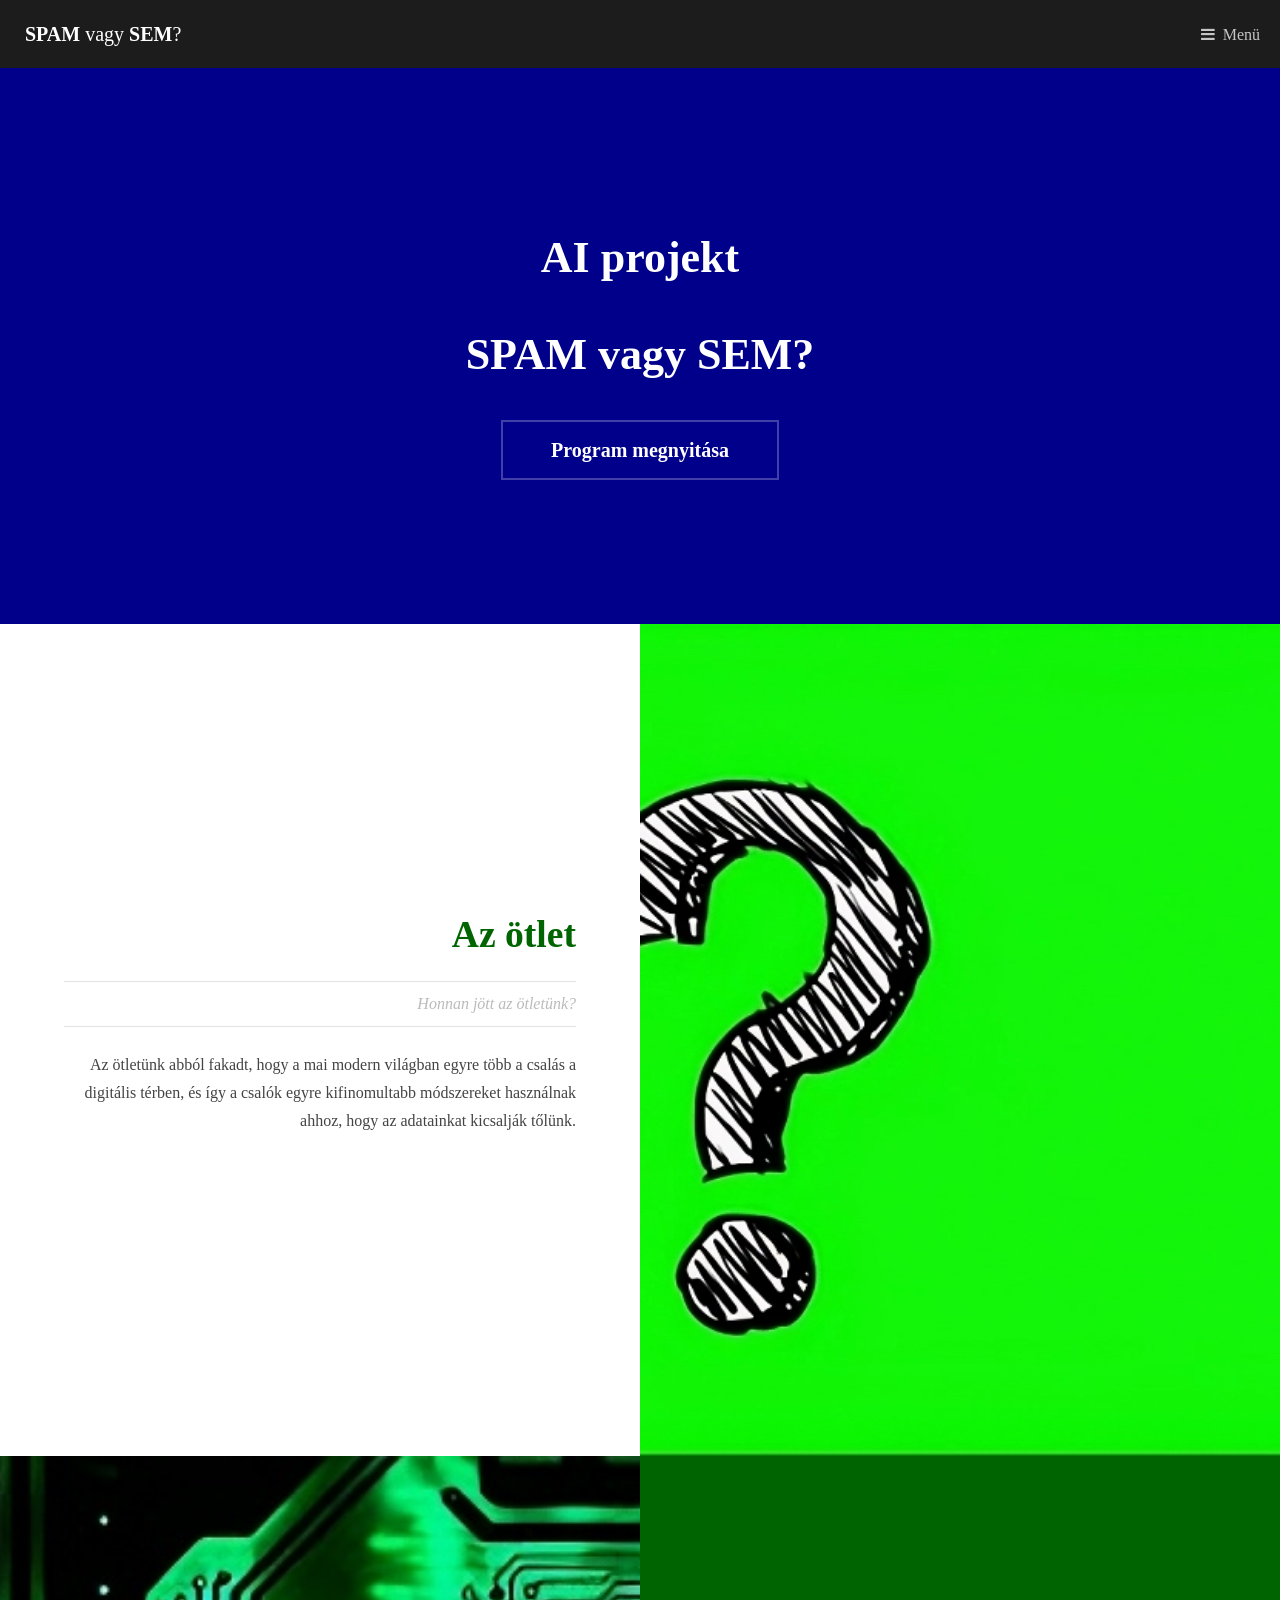
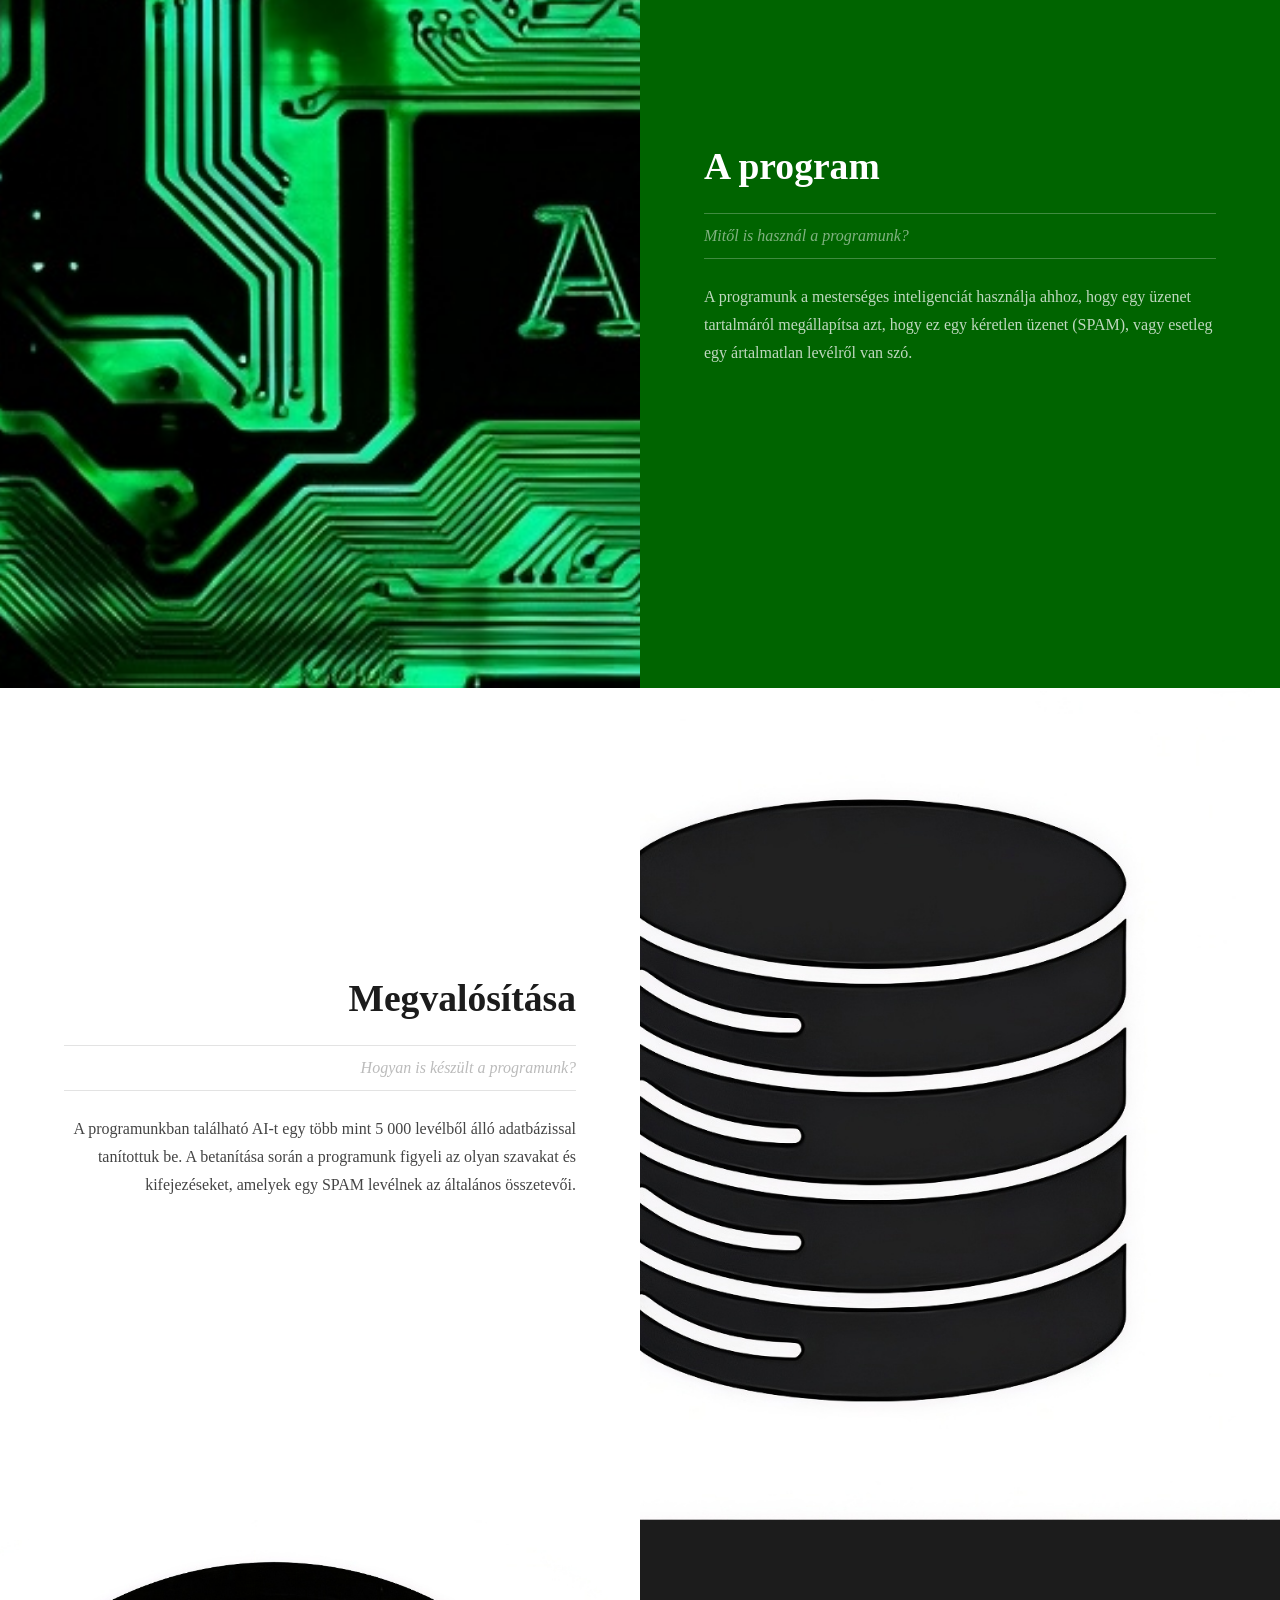
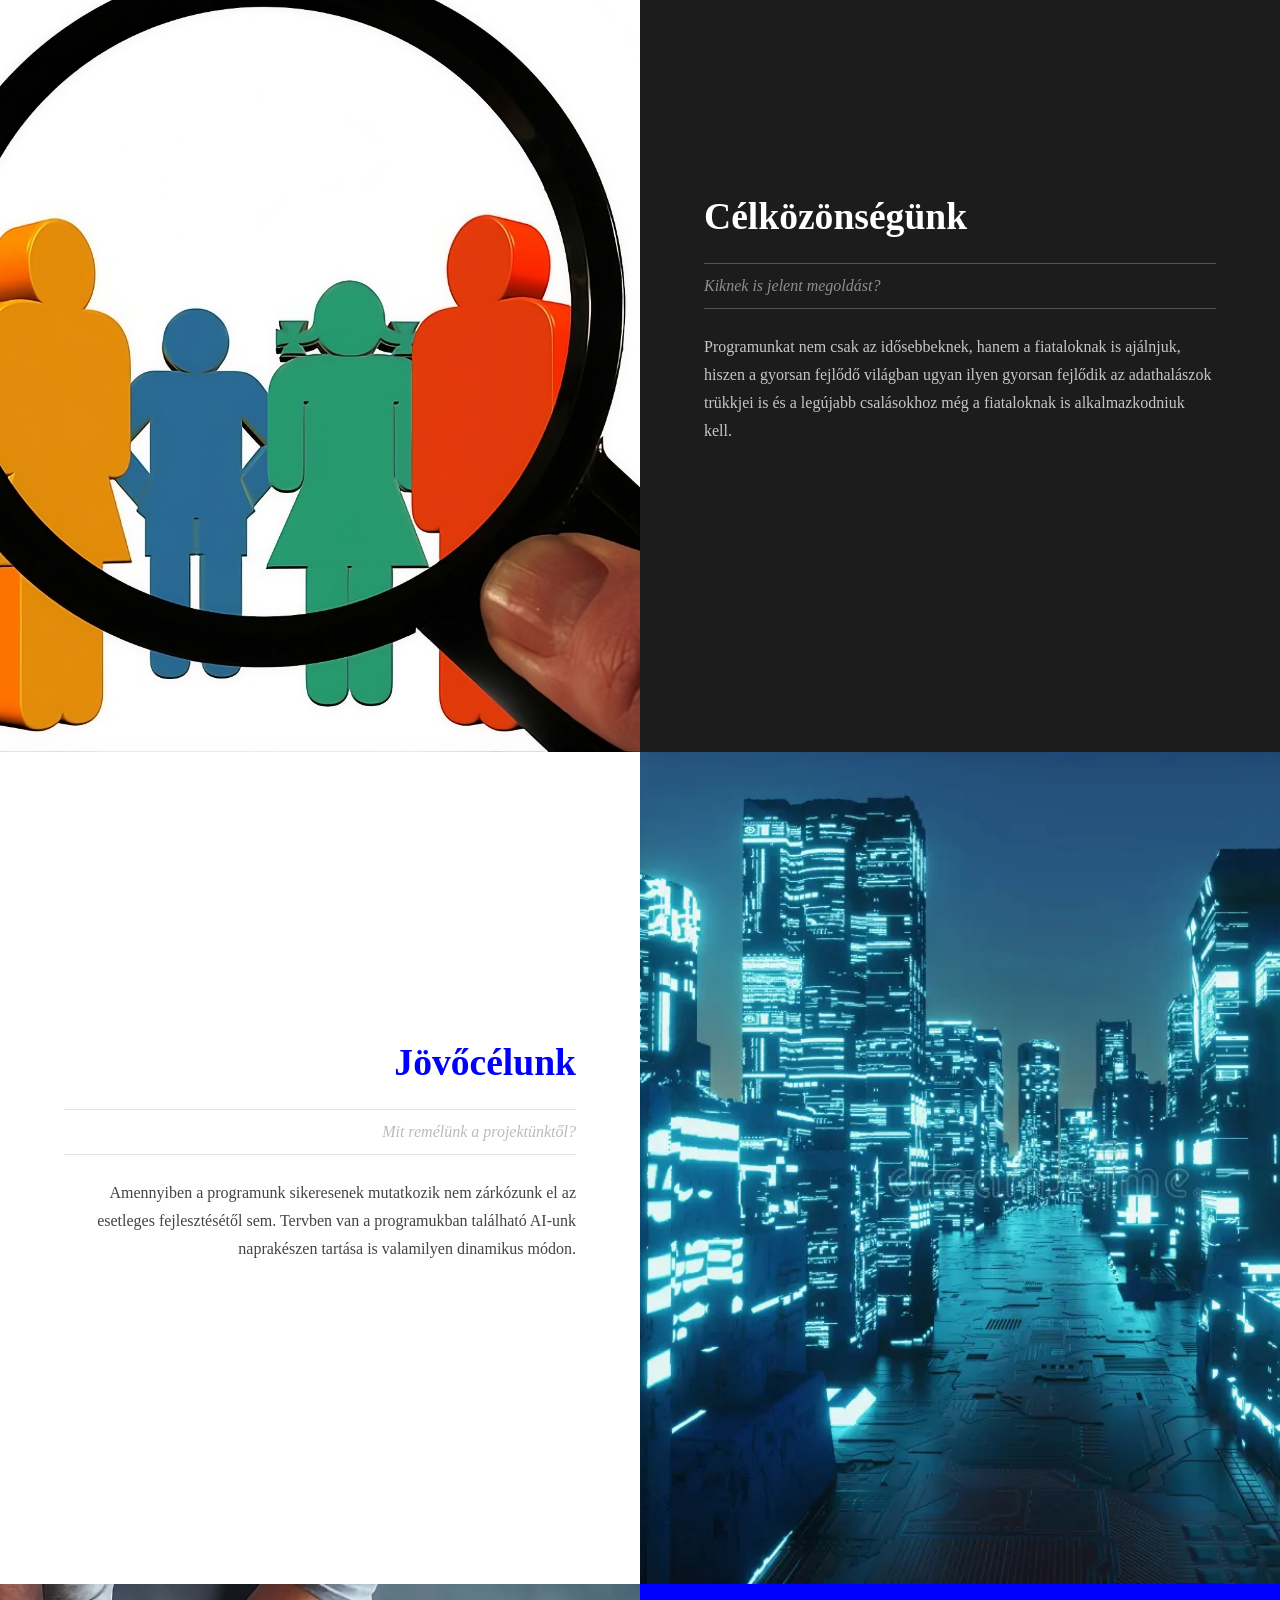
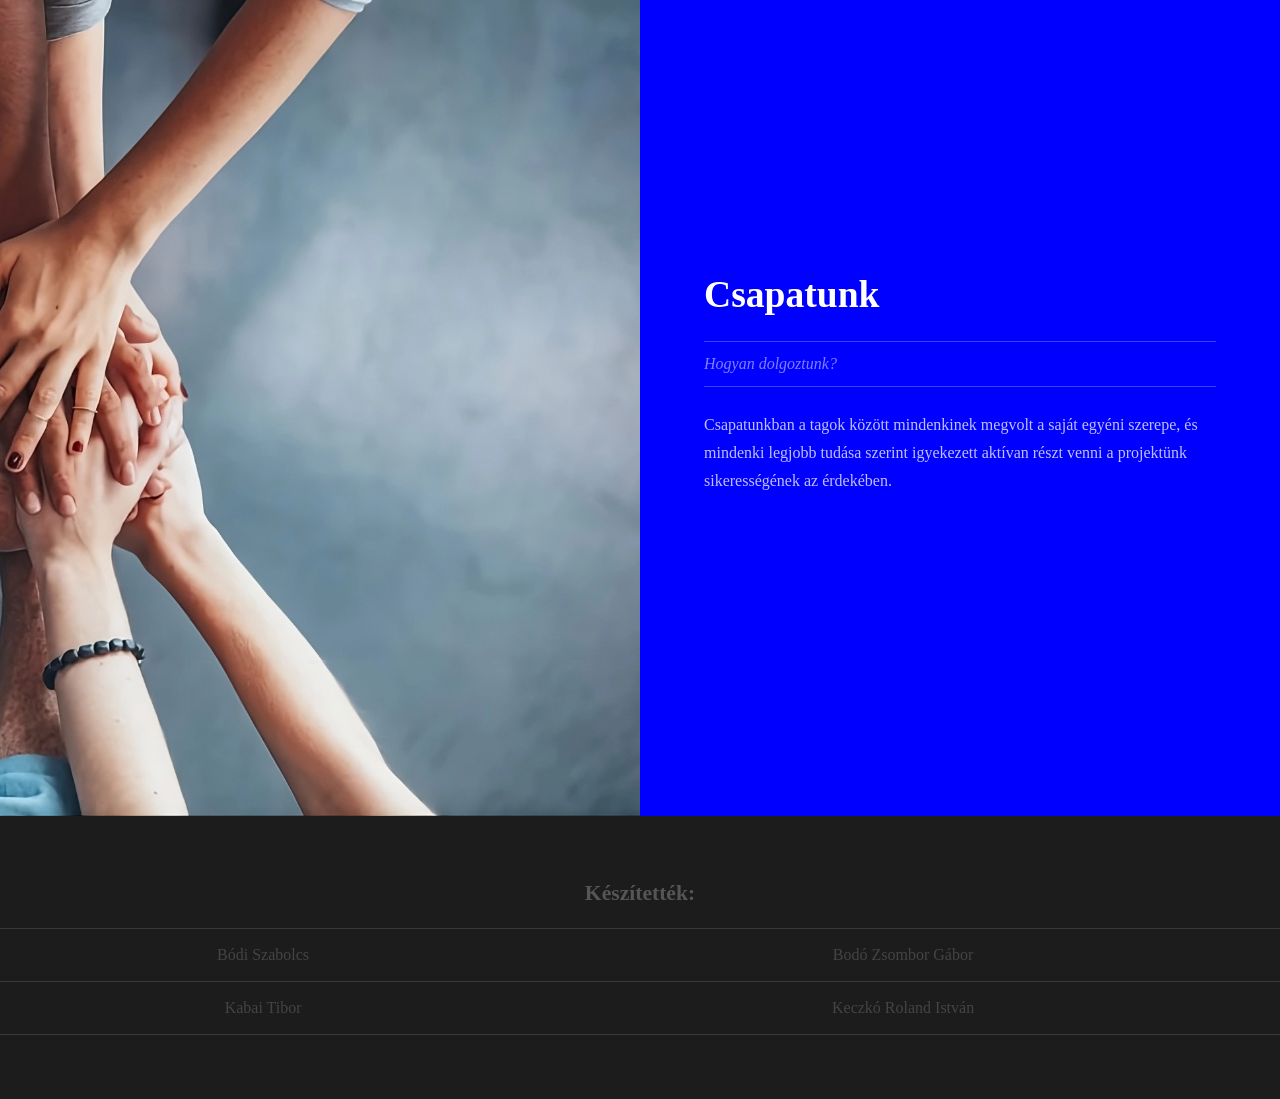
<file: index.html>
<!DOCTYPE HTML>
<!--
	Binary by TEMPLATED
	templated.co @templatedco
	Released for free under the Creative Commons Attribution 3.0 license (templated.co/license)
-->
<html lang="hu">

<head>
	<title>SPAM vagy SEM? | Főoldal</title>
	<meta charset="utf-8">
	<meta name="robots" content="index, follow, max-image-preview:large, max-snippet:-1, max-video-preview:-1">
	<meta name="viewport" content="width=device-width, initial-scale=1">
	<link rel="stylesheet" href="assets/css/main.css">
	<link rel="shortcut icon" href="images/favicon.ico" type="image/x-icon">
	<style>
		.cella {
			background-color: #1c1c1c;
		}
	</style>
</head>

<body>

	<!-- Header -->
    <header id="header"><a href="index.html" class="logo"><strong>SPAM</strong> vagy <strong>SEM</strong>?</a>
        <nav><a href="#menu">Menü</a>
        </nav>
    </header><!-- Nav -->
    <nav id="menu">
        <ul class="links">
            <li><a href="index.html">Főoldal</a></li>
			<li><a href="ai.html">Az AI-ról</a></li>
            <li><a href="program.html">Programról</a></li>
            <li><a href="teamwork.html">Csapatmunkáról</a></li>
            <li><a href="AI_TEMAHET_EGYEB.html">Tanórai feladatok</a></li>
            <li><a href="gyik.html">GYIK</a></li>
            <li><a href="AIprobaHTML.html"><stsrong style="color: white;">SPAM vagy SEM?</strong> program</a></li>
        </ul>
    </nav> <!-- Banner -->
	<section id="banner" style="background-color: darkblue;">
		<div class="inner">
			<h1>AI projekt</h1>
			<h1>SPAM vagy SEM?</h1>
			<ul class="actions">
				<li><a href="AIprobaHTML.html" class="button alt scrolly big">Program megnyitása</a></li>
			</ul>
		</div>
	</section><!-- One -->
	<article id="one" class="post style1">
		<div class="image">
			<img src="images/one.webp" alt="" data-position="75% center" width="1400" height="788">
		</div>
		<div class="content">
			<div class="inner reveal-up">
				<header>
					<h2 style="color: darkgreen;">Az ötlet</h2>
					<p class="info">Honnan jött az ötletünk?</p>
				</header>
				<p>Az ötletünk abból fakadt, hogy a mai modern világban egyre több a csalás a digitális térben, és így a csalók egyre kifinomultabb módszereket használnak ahhoz, hogy az adatainkat kicsalják tőlünk.</p>
			</div>
		</div>
	</article><!-- Two -->
	<article id="two" class="post invert style1 alt">
		<div class="image">
			<img src="images/two.jpeg" alt="" data-position="10% center" width="1400" height="788">
		</div>
		<div class="content" style="background-color: darkgreen;">
			<div class="inner reveal-up">
				<header>
					<h2>A program</h2>
					<p class="info">Mitől is használ a programunk?</p>
				</header>
				<p>A programunk a mesterséges inteligenciát használja ahhoz, hogy egy üzenet tartalmáról megállapítsa azt, hogy ez egy kéretlen üzenet (SPAM), vagy esetleg egy ártalmatlan levélről van szó.</p>
			</div>
		</div>
	</article><!-- Three -->
	<article id="three" class="post style2">
		<div class="image">
			<img src="images/three.jpeg" alt="" data-position="80% center" width="1400" height="788">
		</div>
		<div class="content">
			<div class="inner reveal-up">
				<header>
					<h2 style="color: #1c1c1c;">Megvalósítása</h2>
					<p class="info">Hogyan is készült a programunk?</p>
				</header>
				<p>A programunkban található AI-t egy több mint 5 000 levélből álló adatbázissal tanítottuk be. A betanítása során a programunk figyeli az olyan szavakat és kifejezéseket, amelyek egy SPAM levélnek az általános összetevői.</p>
			</div>
		</div>
	</article><!-- Four -->
	<article id="four" class="post invert style2 alt">
		<div class="image">
			<img src="images/four.jpeg" alt="" data-position="60% center" width="1400" height="788">
		</div>
		<div class="content" style="background-color: #1c1c1c;">
			<div class="inner reveal-up">
				<header>
					<h2>Célközönségünk</h2>
					<p class="info">Kiknek is jelent megoldást?</p>
				</header>
				<p>Programunkat nem csak az idősebbeknek, hanem a fiataloknak is ajálnjuk, hiszen a gyorsan fejlődő világban ugyan ilyen gyorsan fejlődik az adathalászok trükkjei is és a legújabb csalásokhoz még a fiataloknak is alkalmazkodniuk kell.</p>
			</div>
		</div>
	</article><!-- Five -->
	<article id="five" class="post style3">
		<div class="image">
			<img src="images/five.webp" alt="" data-position="5% center" width="1400" height="788">
		</div>
		<div class="content">
			<div class="inner reveal-up">
				<header>
					<h2 style="color: blue;">Jövőcélunk</h2>
					<p class="info">Mit remélünk a projektünktől?</p>
				</header>
				<p>Amennyiben a programunk sikeresenek mutatkozik nem zárkózunk el az esetleges fejlesztésétől sem. Tervben van a programukban található AI-unk naprakészen tartása is valamilyen dinamikus módon.</p>
			</div>
		</div>
	</article><!-- Six -->
	<article id="six" class="post invert style3 alt">
		<div class="image">
			<img src="images/six.webp" alt="" data-position="80% center" width="1400" height="788">
		</div>
		<div class="content" style="background-color: blue;">
			<div class="inner reveal-up">
				<header>
					<h2>Csapatunk</h2>
					<p class="info">Hogyan dolgoztunk?</p>
				</header>
				<p>Csapatunkban a tagok között mindenkinek megvolt a saját egyéni szerepe, és mindenki legjobb tudása szerint igyekezett aktívan részt venni a projektünk sikerességének az érdekében.</p>
			</div>
		</div>
	</article><!-- Footer -->
	<footer id="footer">
		<h3>Készítették:</h3>
		<table>
			<tr>
				<td class="cella">Bódi Szabolcs</td>
				<td class="cella">Bodó Zsombor Gábor</td>
			</tr>
			<tr>
				<td class="cella">Kabai Tibor</td>
				<td class="cella">Keczkó Roland István</td>
			</tr>
		</table>
	</footer>
	

	<!-- Scripts -->
	<script src="assets/js/jquery.min.js"></script>
	<script src="assets/js/jquery.scrolly.min.js"></script>
	<script src="assets/js/skel.min.js"></script>
	<script src="assets/js/util.js"></script>
	<script src="assets/js/main.js"></script>
</body>

</html>
</file>
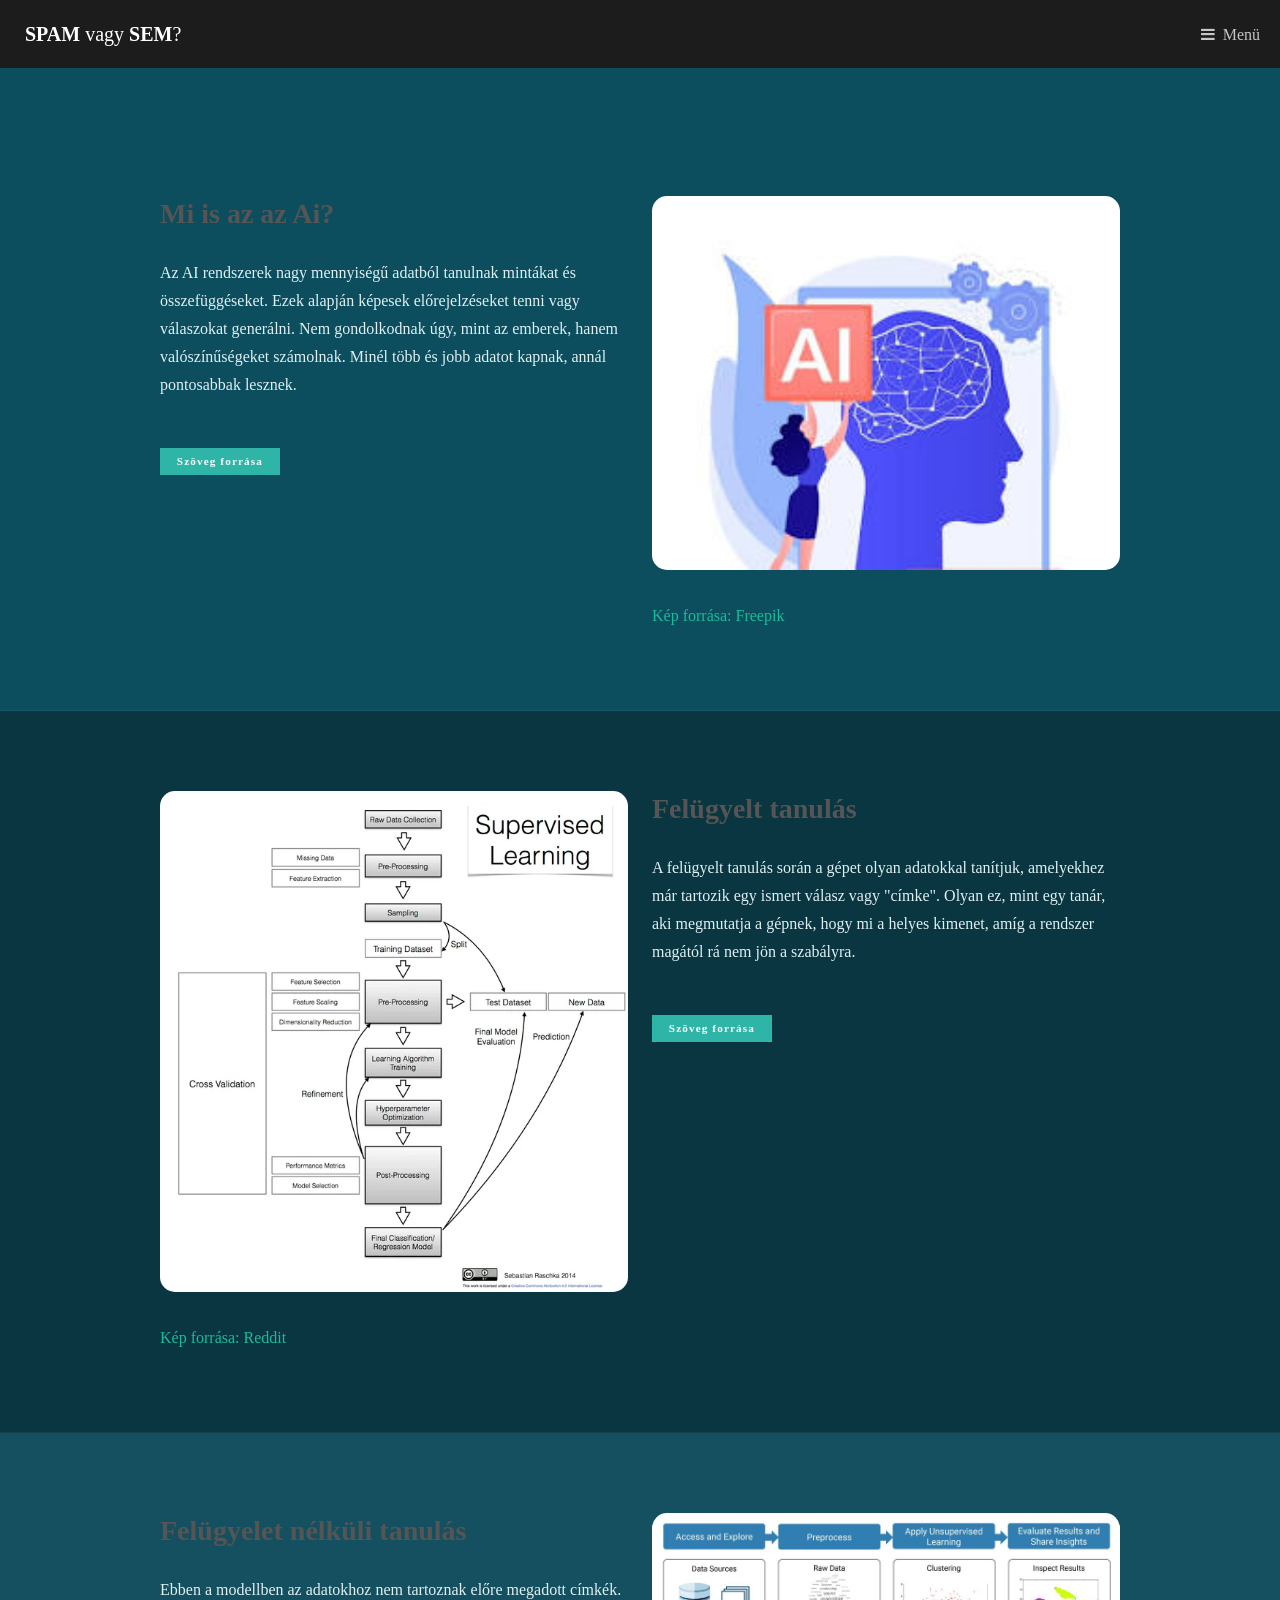
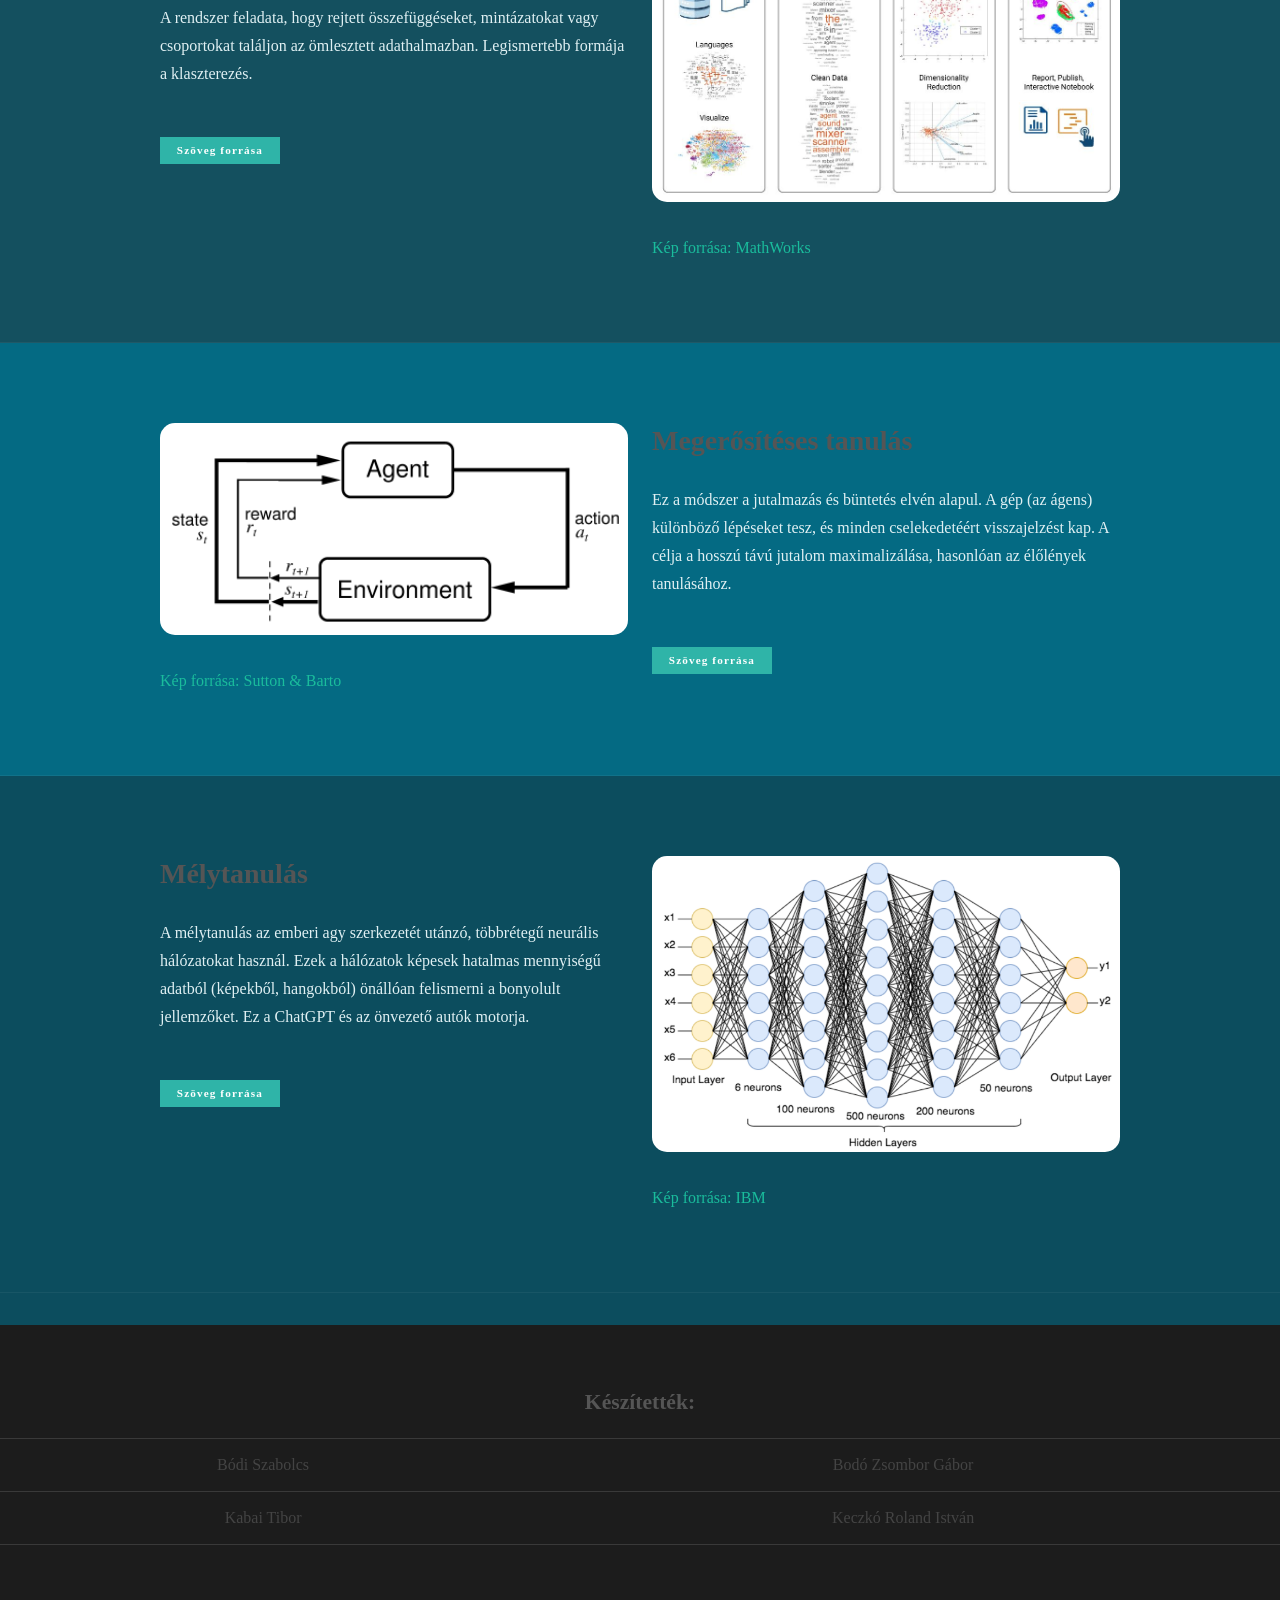
<file: ai.html>
<!DOCTYPE HTML>
<html lang="hu">
<head>
    <title>SPAM vagy SEM? | Az AI-ról</title>
    <meta charset="utf-8" />
    <meta name="viewport" content="width=device-width, initial-scale=1" />
    <link rel="stylesheet" href="assets/css/main.css" />
    <link rel="stylesheet" href="assets/css/ai.css">
    <link rel="shortcut icon" href="images/favicon.ico" type="image/x-icon">
    <link rel="stylesheet" href="assets/css/footer.css">
	<style>
		.cella {
			background-color: #1c1c1c;
		}
	</style>
       
</head>
<body>

    <header id="header">
        <a href="index.html" class="logo"><strong>SPAM</strong> vagy <strong>SEM</strong>? </a>
        
        <nav>
            <a href="#menu">Menü</a>
        </nav>
    </header>

    <nav id="menu">
        <ul class="links">
            <li><a href="index.html">Főoldal</a></li>
            <li><hr></li>
            <li><h4>Oldaltérkép</h4></li>
            <li><a href="#mia">Mi is az az Ai?</a></li>
            <li><a href="#felt">Felügyelt tanulás</a></li>
            <li><a href="#feln">Felügyelet nélküli tanulás</a></li>
            <li><a href="#meg">Megerősítéses tanulás</a></li>
            <li><a href="#deep">Mélytanulás</a></li>
            <li><hr></li>
            <li><h4>A projekthez kapcsolódó oldalak</h4></li>
            <li><a href="ai.html">Az AI-ról</a></li>
            <li><a href="program.html">Programról</a></li>
            <li><a href="teamwork.html">Csapatmunkáról</a></li>
            <li><a href="AI_TEMAHET_EGYEB.html">Tanórai feladatok</a></li>
            <li><a href="gyik.html">GYIK</a></li>
            <li><a href="AIprobaHTML.html"><strong style="color: white;">SPAM vagy SEM?</strong> program</a></li>
        </ul>
    </nav>

    <section id="main">

        <article id="mia" class="ai-section">
            <div class="inner">
                <div class="row">
                    <div class="6u 12u$(small)">
                        <header><h2>Mi is az az Ai?</h2></header>
                        <p>Az AI rendszerek nagy mennyiségű adatból tanulnak mintákat és összefüggéseket. Ezek alapján képesek előrejelzéseket tenni vagy válaszokat generálni. Nem gondolkodnak úgy, mint az emberek, hanem valószínűségeket számolnak. Minél több és jobb adatot kapnak, annál pontosabbak lesznek.</p>
                        <a href="https://www.ibm.com/think/topics/artificial-intelligence" target="_blank" class="button small-source">Szöveg forrása</a>
                    </div>
                    <div class="6u$ 12u$(small)">
                        <span class="image fit"><img src="images/1.kep.PNG" alt="AI Concept"></span>
                        <a href="https://www.freepik.com/free-vector/artificial-intelligence-abstract-concept-illustration_11667742.html" target="_blank" class="img-source">Kép forrása: Freepik</a>
                    </div>
                </div>
            </div>
        </article>

        <article id="felt" class="ai-section">
            <div class="inner">
                <div class="row">
                    <div class="6u 12u$(small)">
                        <span class="image fit"><img src="images/cluster.png" alt="Supervised Learning"></span>
                        <a href="https://www.reddit.com/r/learnmachinelearning/comments/ib8d90/supervised_learning_a_workflow_chart/" target="_blank" class="img-source">Kép forrása: Reddit</a>
                    </div>
                    <div class="6u$ 12u$(small)">
                        <header><h2>Felügyelt tanulás</h2></header>
                        <p>A felügyelt tanulás során a gépet olyan adatokkal tanítjuk, amelyekhez már tartozik egy ismert válasz vagy "címke". Olyan ez, mint egy tanár, aki megmutatja a gépnek, hogy mi a helyes kimenet, amíg a rendszer magától rá nem jön a szabályra.</p>
                        <a href="https://www.coursera.org/articles/supervised-learning" target="_blank" class="button small-source">Szöveg forrása</a>
                    </div>
                </div>
            </div>
        </article>

        <article id="feln" class="ai-section">
            <div class="inner">
                <div class="row">
                    <div class="6u 12u$(small)">
                        <header><h2>Felügyelet nélküli tanulás</h2></header>
                        <p>Ebben a modellben az adatokhoz nem tartoznak előre megadott címkék. A rendszer feladata, hogy rejtett összefüggéseket, mintázatokat vagy csoportokat találjon az ömlesztett adathalmazban. Legismertebb formája a klaszterezés.</p>
                        <a href="https://www.coursera.org/articles/supervised-learning" target="_blank" class="button small-source">Szöveg forrása</a>
                    </div>
                    <div class="6u$ 12u$(small)">
                        <span class="image fit"><img src="images/unsl.png" alt="Unsupervised Learning"></span>
                        <a href="https://www.mathworks.com/discovery/unsupervised-learning.html" target="_blank" class="img-source">Kép forrása: MathWorks</a>
                    </div>
                </div>
            </div>
        </article>

        <article id="meg" class="ai-section">
            <div class="inner">
                <div class="row">
                    <div class="6u 12u$(small)">
                        <span class="image fit"><img src="images/megta.png" alt="Reinforcement Learning"></span>
                        <a href="http://incompleteideas.net/book/first/ebook/node28.html" target="_blank" class="img-source">Kép forrása: Sutton & Barto</a>
                    </div>
                    <div class="6u$ 12u$(small)">
                        <header><h2>Megerősítéses tanulás</h2></header>
                        <p>Ez a módszer a jutalmazás és büntetés elvén alapul. A gép (az ágens) különböző lépéseket tesz, és minden cselekedetéért visszajelzést kap. A célja a hosszú távú jutalom maximalizálása, hasonlóan az élőlények tanulásához.</p>
                        <a href="https://deepmind.google/blog/deep-reinforcement-learning/" target="_blank" class="button small-source">Szöveg forrása</a>
                    </div>
                </div>
            </div>
        </article>

        <article id="deep" class="ai-section">
            <div class="inner">
                <div class="row">
                    <div class="6u 12u$(small)">
                        <header><h2>Mélytanulás</h2></header>
                        <p>A mélytanulás az emberi agy szerkezetét utánzó, többrétegű neurális hálózatokat használ. Ezek a hálózatok képesek hatalmas mennyiségű adatból (képekből, hangokból) önállóan felismerni a bonyolult jellemzőket. Ez a ChatGPT és az önvezető autók motorja.</p>
                        <a href="https://www.ibm.com/think/topics/deep-learning" target="_blank" class="button small-source">Szöveg forrása</a>
                    </div>
                    <div class="6u$ 12u$(small)">
                        <span class="image fit"><img src="images/deeple.png" alt="Deep Learning"></span>
                        <a href="https://www.ibm.com/think/topics/deep-learning" target="_blank" class="img-source">Kép forrása: IBM</a>
                    </div>
                </div>
            </div>
        </article>

    </section>

    <footer id="footer">
        <h3>Készítették:</h3>
		<table>
			<tr>
				<td class="cella">Bódi Szabolcs</td>
				<td class="cella">Bodó Zsombor Gábor</td>
			</tr>
			<tr>
				<td class="cella">Kabai Tibor</td>
				<td class="cella">Keczkó Roland István</td>
			</tr>
		</table>
    </footer>

    <script src="assets/js/jquery.min.js"></script>
    <script src="assets/js/jquery.scrolly.min.js"></script>
    <script src="assets/js/skel.min.js"></script>
    <script src="assets/js/util.js"></script>
    <script src="assets/js/main.js"></script>

</body>
</html>
</file>
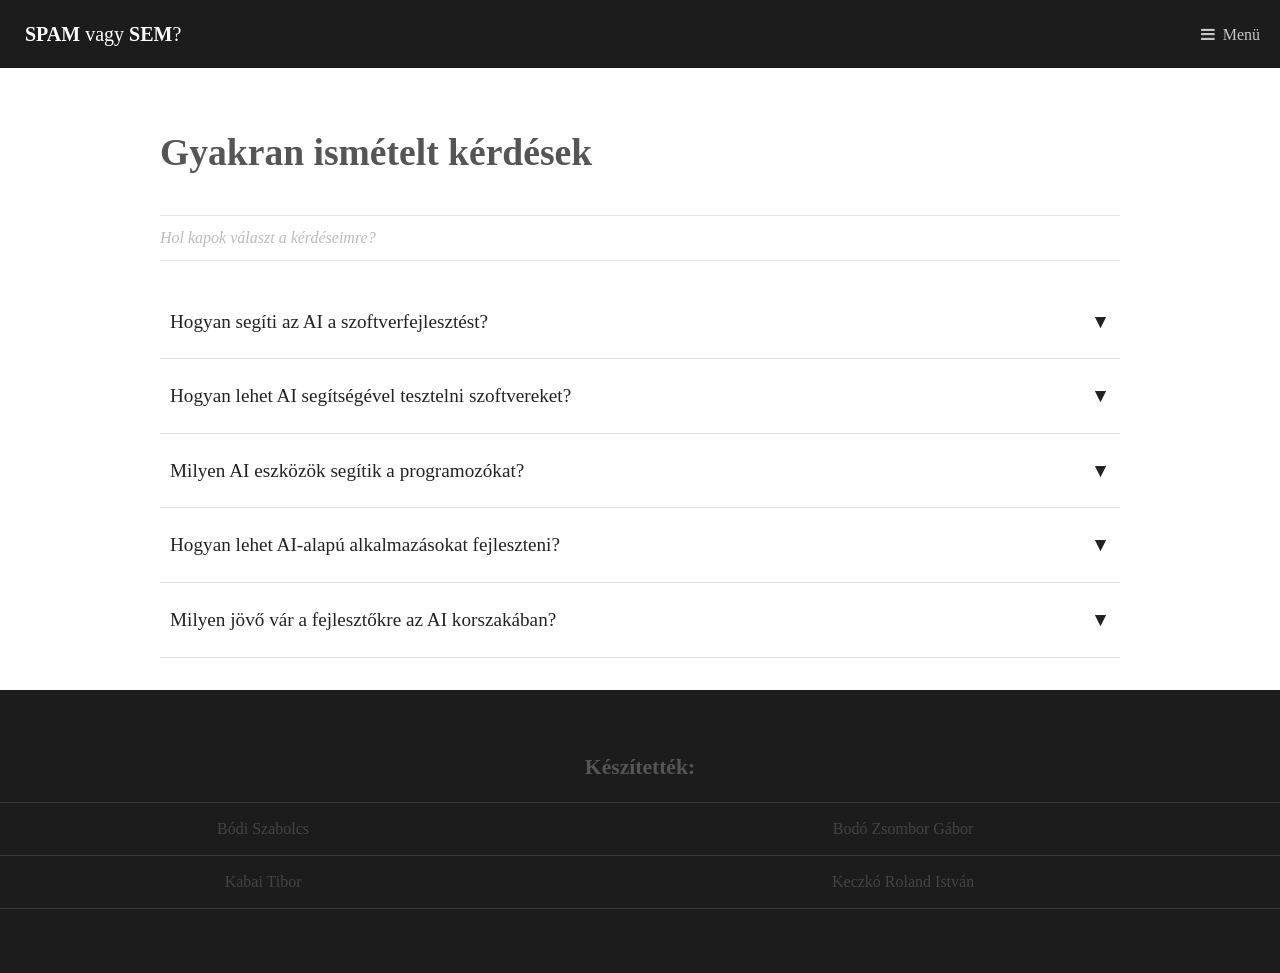
<file: gyik.html>
<!DOCTYPE HTML>
<!--
	Binary by TEMPLATED
	templated.co @templatedco
	Released for free under the Creative Commons Attribution 3.0 license (templated.co/license)
-->
<html lang="hu">

<head>
    <title>SPAM vagy SEM? | GYIK</title>
    <meta charset="utf-8">
    <meta name="robots" content="index, follow, max-image-preview:large, max-snippet:-1, max-video-preview:-1">
    <meta name="viewport" content="width=device-width, initial-scale=1">
    <link rel="stylesheet" href="assets/css/main.css">
    <link rel="shortcut icon" href="images/favicon.ico" type="image/x-icon">
    <link rel="stylesheet" href="assets/css/footer.css">
    <style>
        .cella {
            background-color: #1c1c1c;
        }
    </style>
</head>

<body>

    <!-- Header -->
    <header id="header"><a href="../z Projekthét/index.html" class="logo"><strong>SPAM</strong> vagy <strong>SEM</strong>?</a>
        <nav><a href="#menu">Menü</a>
        </nav>
    </header><!-- Nav -->
    <nav id="menu">
        <ul class="links">
            <li><a href="index.html">Főoldal</a></li>
            <li><a href="ai.html">Az AI-ról</a></li>
            <li><a href="program.html">Programról</a></li>
            <li><a href="teamwork.html">Csapatmunkáról</a></li>
            <li><a href="AI_TEMAHET_EGYEB.html">Tanórai feladatok</a></li>
            <li><a href="gyik.html">GYIK</a></li>
            <li><a href="AIprobaHTML.html"><strong style="color: white;">SPAM vagy SEM?</strong> program</a></li>
        </ul>
    </nav>
    <section id="main">
        <div class="inner">
            <header class="major special">
                <h1>Gyakran ismételt kérdések</h1>
                <p>Hol kapok választ a kérdéseimre?</p>
            </header><!-- FAQ -->
            <section>
                <div class="faq-item">
                    <div class="faq-question">Hogyan segíti az AI a szoftverfejlesztést?<span class="arrow">▼</span></div>
                    <div class="faq-answer">Az AI felgyorsítja a kódírást, automatikusan felismeri a hibákat, és leveszi a fejlesztő válláról az ismétlődő feladatokat. Emellett segít jobb minőségű kódot írni és gyorsabban tesztelni. Összességében hatékonyabbá és gördülékenyebbé teszi a teljes fejlesztési folyamatot.</div>
                </div>
                <div class="faq-item">
                    <div class="faq-question">Hogyan lehet AI segítségével tesztelni szoftvereket?<span class="arrow">▼</span></div>
                    <div class="faq-answer">Az AI képes automatikusan teszteseteket generálni és frissíteni, így kevesebb manuális munkára van szükség. Elemzi a kódot és a korábbi hibákat, hogy előre jelezze, hol érdemes tesztelni. Emellett intelligensen priorizálja a teszteket, így gyorsabbá válik a teljes tesztelési folyamat.</div>
                </div>
                <div class="faq-item">
                    <div class="faq-question">Milyen AI eszközök segítik a programozókat?<span class="arrow">▼</span></div>
                    <div class="faq-answer">Az AI‑eszközök közül a legnépszerűbbek a kódot kiegészítő és generáló megoldások, mint a GitHub Copilot vagy a ChatGPT‑alapú fejlesztői asszisztensek. Emellett léteznek AI‑alapú hibakeresők és tesztelők, például a DeepCode vagy a Testim. A dokumentációt és refaktorálást segítő eszközök – mint a Sourcery – szintén jelentősen gyorsítják a munkát.</div>
                </div>
                <div class="faq-item">
                    <div class="faq-question">Hogyan lehet AI-alapú alkalmazásokat fejleszteni?<span class="arrow">▼</span></div>
                    <div class="faq-answer">AI‑alapú alkalmazásokat úgy lehet fejleszteni, hogy gépi tanulási modelleket vagy kész AI‑szolgáltatásokat (pl. képfelismerés, beszédfelismerés) építesz be a rendszerbe. Ehhez adatokra, tanítási folyamatra és megfelelő infrastruktúrára van szükség. A fejlesztők gyakran felhőalapú AI‑platformokat használnak, mert ezek gyorsan skálázhatók és könnyen integrálhatók.</div>
                </div>
                <div class="faq-item">
                    <div class="faq-question">Milyen jövő vár a fejlesztőkre az AI korszakában?<span class="arrow">▼</span></div>
                    <div class="faq-answer">A fejlesztők jövője az AI korszakában inkább átalakul, mintsem eltűnik: a rutinmunka nagy részét átveszik az intelligens eszközök. A programozók egyre inkább problémamegoldó, tervező és rendszerszintű gondolkodást igénylő feladatokra fókuszálnak majd. Azok járnak jól, akik megtanulják az AI‑t hatékonyan használni, mert így sokkal nagyobb értéket tudnak teremteni.</div>
                </div>

            </section>
        </div>
    </section><!-- Footer -->
    <footer id="footer">
        <h3>Készítették:</h3>
        <table>
            <tr>
                <td class="cella">Bódi Szabolcs</td>
                <td class="cella">Bodó Zsombor Gábor</td>
            </tr>
            <tr>
                <td class="cella">Kabai Tibor</td>
                <td class="cella">Keczkó Roland István</td>
            </tr>
        </table>
    </footer>


    <!-- Scripts -->
    <script src="assets/js/jquery.min.js"></script>
    <script src="assets/js/jquery.scrolly.min.js"></script>
    <script src="assets/js/skel.min.js"></script>
    <script src="assets/js/util.js"></script>
    <script src="assets/js/main.js"></script>
</body>

</html>
</file>
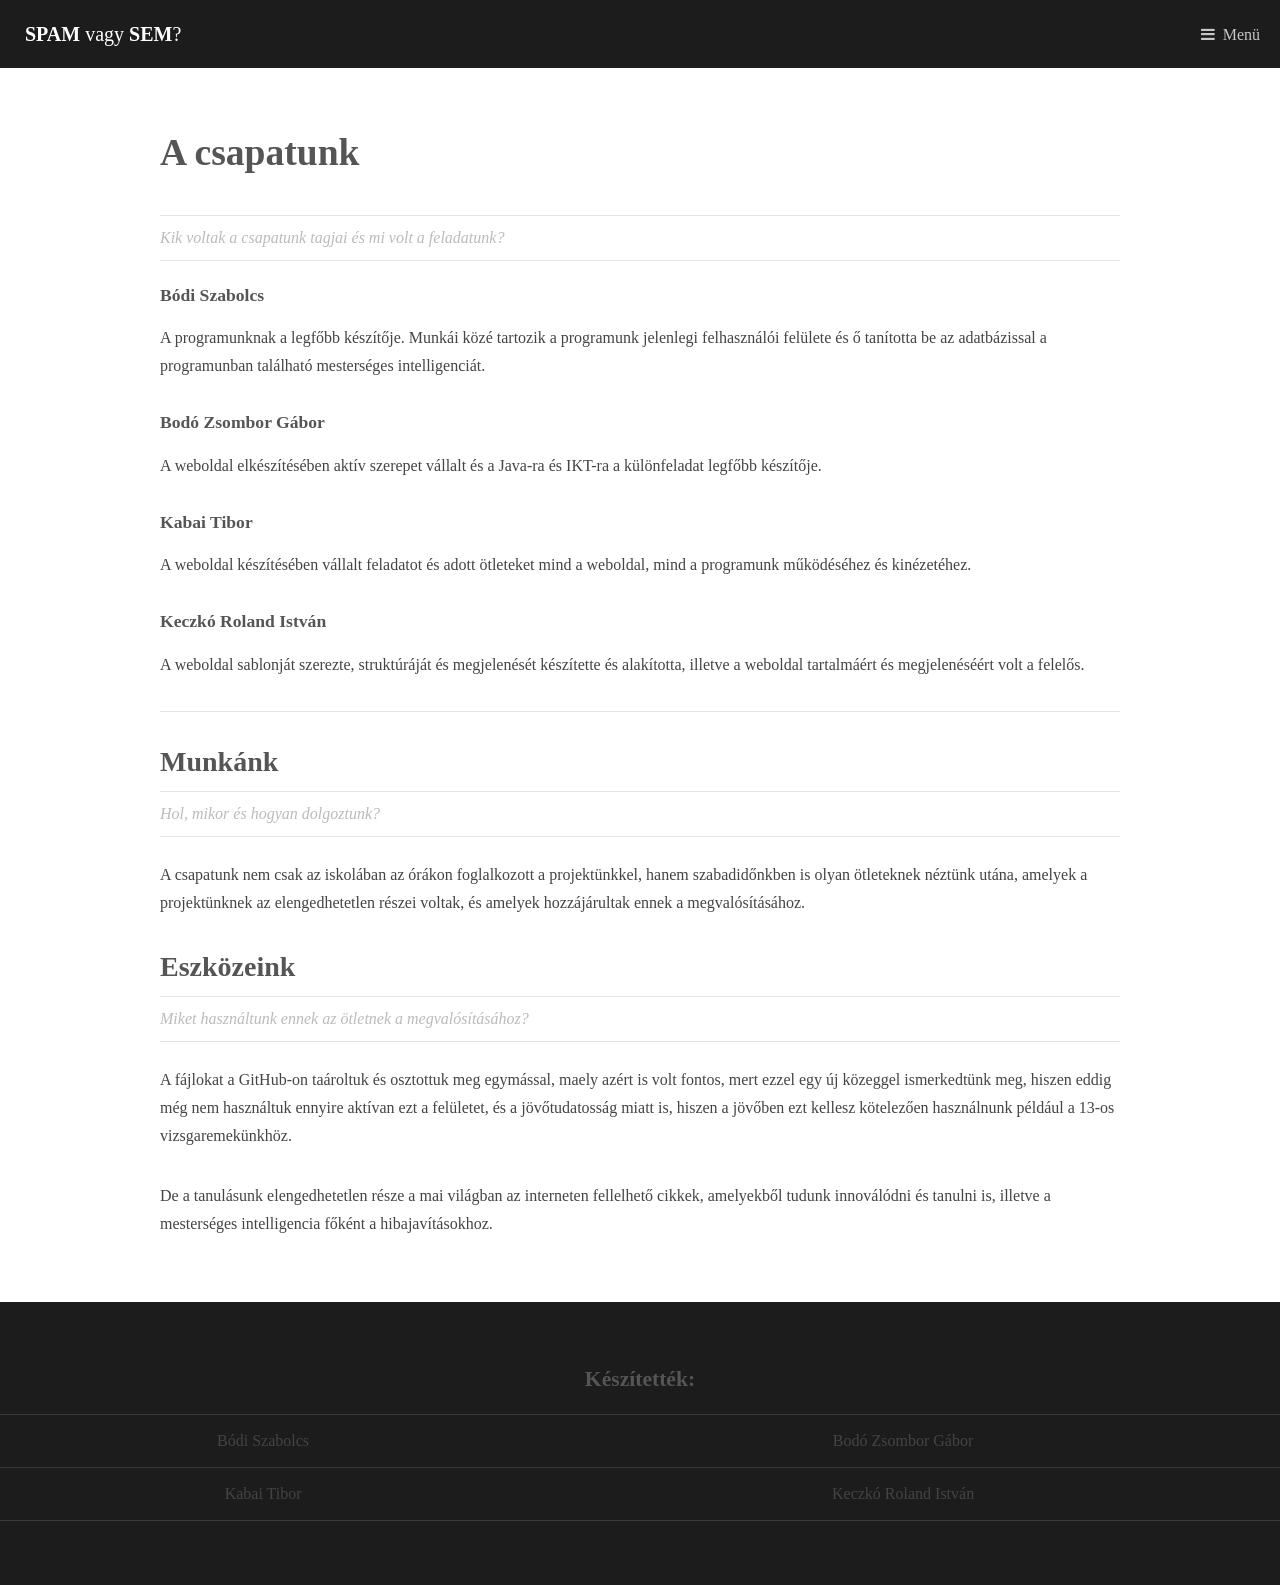
<file: teamwork.html>
<!DOCTYPE HTML>
<!--
	Binary by TEMPLATED
	templated.co @templatedco
	Released for free under the Creative Commons Attribution 3.0 license (templated.co/license)
-->
<html lang="hu">

<head>
    <title>SPAM vagy SEM? | A csapatmunkáról</title>
    <meta charset="utf-8">
    <meta name="robots" content="index, follow, max-image-preview:large, max-snippet:-1, max-video-preview:-1">
    <meta name="viewport" content="width=device-width, initial-scale=1">
    <link rel="stylesheet" href="assets/css/main.css">
    <link rel="shortcut icon" href="images/favicon.ico" type="image/x-icon">
    <link rel="stylesheet" href="assets/css/footer.css">
	<style>
		.cella {
			background-color: #1c1c1c;
		}
	</style>
</head>

<body>

    <!-- Header -->
    <header id="header"><a href="../z Projekthét/index.html" class="logo"><strong>SPAM</strong> vagy <strong>SEM</strong>?</a>
        <nav><a href="#menu">Menü</a>
        </nav>
    </header><!-- Nav -->
    <nav id="menu">
        <ul class="links">
            <li><a href="index.html">Főoldal</a></li>
            <li><a href="ai.html">Az AI-ról</a></li>
            <li><a href="program.html">Programról</a></li>
            <li><a href="teamwork.html">Csapatmunkáról</a></li>
            <li><a href="AI_TEMAHET_EGYEB.html">Tanórai feladatok</a></li>
            <li><a href="gyik.html">GYIK</a></li>
            <li><a href="AIprobaHTML.html"><strong style="color: white;">SPAM vagy SEM?</strong> program</a></li>
        </ul>
    </nav>
    <section id="main">
        <div class="inner">
            <header class="major special">
                <h1>A csapatunk</h1>
                <p>Kik voltak a csapatunk tagjai és mi volt a feladatunk?</p>
            </header><!-- Text -->
            <section>
                <h4>Bódi Szabolcs</h4>
                <p>A programunknak a legfőbb készítője. Munkái közé tartozik a programunk jelenlegi felhasználói felülete és ő tanította be az adatbázissal a programunban található mesterséges intelligenciát.</p>
                <h4>Bodó Zsombor Gábor</h4>
                <p>A weboldal elkészítésében aktív szerepet vállalt és a Java-ra és IKT-ra a különfeladat legfőbb készítője.</p>
                <h4>Kabai Tibor</h4>
                <p>A weboldal készítésében vállalt feladatot és adott ötleteket mind a weboldal, mind a programunk működéséhez és kinézetéhez.</p>
                <h4>Keczkó Roland István</h4>
                <p>A weboldal sablonját szerezte, struktúráját és megjelenését készítette és alakította, illetve a weboldal tartalmáért és megjelenéséért volt a felelős.</p>
                <hr>
            </section>
            <header class="major special">
                <h2>Munkánk</h2>
                <p>Hol, mikor és hogyan dolgoztunk?</p>
            </header>
            <section>
                <p>A csapatunk nem csak az iskolában az órákon foglalkozott a projektünkkel, hanem szabadidőnkben is olyan ötleteknek néztünk utána, amelyek a projektünknek az elengedhetetlen részei voltak, és amelyek hozzájárultak ennek a megvalósításához.</p>
            </section>
            <header class="major special">
                <h2>Eszközeink</h2>
                <p>Miket használtunk ennek az ötletnek a megvalósításához?</p>
            </header>
            <section>
                <p>A fájlokat a GitHub-on taároltuk és osztottuk meg egymással, maely azért is volt fontos, mert ezzel egy új közeggel ismerkedtünk meg, hiszen eddig még nem használtuk ennyire aktívan ezt a felületet, és a jövőtudatosság miatt is, hiszen a jövőben ezt kellesz kötelezően használnunk például a 13-os vizsgaremekünkhöz.</p>
                <p>De a tanulásunk elengedhetetlen része a mai világban az interneten fellelhető cikkek, amelyekből tudunk innoválódni és tanulni is, illetve a mesterséges intelligencia főként a hibajavításokhoz.</p>
            </section>
        </div>
    </section><!-- Footer -->
    <footer id="footer">
        <h3>Készítették:</h3>
		<table>
			<tr>
				<td class="cella">Bódi Szabolcs</td>
				<td class="cella">Bodó Zsombor Gábor</td>
			</tr>
			<tr>
				<td class="cella">Kabai Tibor</td>
				<td class="cella">Keczkó Roland István</td>
			</tr>
		</table>
    </footer>
    

    <!-- Scripts -->
    <script src="assets/js/jquery.min.js"></script>
    <script src="assets/js/jquery.scrolly.min.js"></script>
    <script src="assets/js/skel.min.js"></script>
    <script src="assets/js/util.js"></script>
    <script src="assets/js/main.js"></script>
</body>

</html>
</file>
<file: assets/css/ai.css>
body {
     padding-top: 3.25em; 
     background-color:#0c4d5e ;
} 

img{
    border-radius: 15px;
}

.ai-section { 
    padding: 80px 0; width: 100%; border-bottom: 1px solid rgba(255,255,255,0.05); 
}
#mia {
     background-color: #0c4d5e; color: #e0f0f3; 
}   
#felt {
     background-color: #093641; color: #e0f0f3; 
    }
#feln {
     background-color: #14505f; color: #e0f0f3; 
}   
#meg {
     background-color: #046a83; color: #e0f0f3; 
    }
#deep {
     background-color: #0c4d5e; color: #e0f0f3; 
}
.ai-section a.button.small-source {
    height: 2.4em;
    line-height: 2.4em;
    padding: 0 1.5em;
    font-size: 0.7em;
    letter-spacing: 0.1em;
    background-color: #2fb4a8;
    color: white !important;
    border: none;
    margin-top: 1.5em;
    display: inline-block;
}
.ai-section a.button.small-source:hover { background-color: #38c9bc; 
.img-source {
    display: block;
    font-size: 0.65em;
    opacity: 0.6;
    text-align: center;
    margin-top: 10px;
    color: #fff !important;
    text-decoration: none;
    font-style: italic;
}
.img-source:hover { opacity: 1; text-decoration: underline; 
.image.fit img { 
    border-radius: 6px; box-shadow: 0 4px 15px rgba(0,0,0,0.3); 
}
#header .logo strong { 
    color: #fff; 
}
}


#menu {
    overflow-y: auto; /* Engedélyezi a függőleges görgetést a menün belül */
    -webkit-overflow-scrolling: touch; /* Sima görgetés iOS-en */
}
</file>
<file: assets/css/footer.css>
html, body {
    height: 100%;
}

body {
    display: flex;
    flex-direction: column;
}

#main {
    flex: 1;
}
</file>
<file: assets/css/main.css>
@charset "UTF-8";
@import url(font-awesome.min.css);
@import url("https://fonts.googleapis.com/css?family=Lato:300,700,300italic,700italic");

/*
	Binary by TEMPLATED
	templated.co @templatedco
	Released for free under the Creative Commons Attribution 3.0 license (templated.co/license)
*/


/*Eredmények:*/

.vegEredmeny {
	width: 80%;
	margin-left: auto;
	margin-right: auto;
	padding: 15px;
}

.spam {
	background-color: #e38080;
}

.ham {
	background-color: #78e98e;
}

.loading {
	background-color: #ecec65;
}


/*Beúszás*/

.reveal-up {
	transform: translateY(2em);
	transition: opacity 1s ease, transform 1s ease;
	opacity: 0;
}

.reveal-up.visible {
    opacity: 1;
    transform: translateY(0);
}


/*BEKEZDÉSEK: Kicsi képek-szöveg*/


.bekezdesek {
    display: flex;
    align-items: flex-start;
    gap: 1rem;
	margin-bottom: 2%;
}

.bekezdesek img {
    width: 15%;
    height: auto;
    flex-shrink: 0;
}

.bekezdesek {
    flex-direction: row-reverse;
}

.bekezdesek:nth-of-type(even) {
    flex-direction: row;
}

.bekezdesek.bal {
    flex-direction: row !important;
}

.bekezdesek.jobb {
    flex-direction: row-reverse !important;
}

@media (max-width: 600px) {
    .bekezdesek {
        flex-direction: column !important;
        align-items: center;
    }

    .bekezdesek img {
        width: 70%;
        margin-bottom: 1rem;
    }
}


/*FAQ*/


.faq-item {
  border-bottom: 1px solid #ddd;
  padding: 10px 0;
}

.faq-item {
  border-bottom: 1px solid #ddd;
}

.faq-question {
  font-size: 18px;
  cursor: pointer;
  display: flex;
  justify-content: space-between;
  align-items: center;
  padding: 10px 0;
  color: #222;
  background: none;
  transition: background-color 0.2s ease;
  padding-left: 10px;
  padding-right: 10px;
  font-size: larger;
}

.faq-item:hover {
  background-color: #f2f2f2;
}

.faq-question .arrow {
  transition: transform 0.3s ease;
}

.faq-question.active .arrow {
  transform: rotate(180deg);
}

.faq-answer {
  max-height: 0;
  overflow: hidden;
  transition: max-height 0.35s ease;
  font-size: 16px;
  color: #444;
  padding-right: 10px;
  padding-left: 20px;
  padding-right: 10px;
  font-size: large;
}

.faq-answer.open {
  max-height: 2000px;
}


/* Reset */

	html, body, div, span, applet, object, iframe, h1, h2, h3, h4, h5, h6, p, blockquote, pre, a, abbr, acronym, address, big, cite, code, del, dfn, em, img, ins, kbd, q, s, samp, small, strike, strong, sub, sup, tt, var, b, u, i, center, dl, dt, dd, ol, ul, li, fieldset, form, label, legend, table, caption, tbody, tfoot, thead, tr, th, td, article, aside, canvas, details, embed, figure, figcaption, footer, header, hgroup, menu, nav, output, ruby, section, summary, time, mark, audio, video {
		margin: 0;
		padding: 0;
		border: 0;
		font-size: 100%;
		font: inherit;
		vertical-align: baseline;
	}
.image.fit img {
	width: 100%;
	height: auto;
}
	article, aside, details, figcaption, figure, footer, header, hgroup, menu, nav, section {
		display: block;
	}

	body {
		line-height: 1;
	}

	ol, ul {
		list-style: none;
	}

	blockquote, q {
		quotes: none;
	}

	blockquote:before, blockquote:after, q:before, q:after {
		content: '';
		content: none;
	}

	table {
		border-collapse: collapse;
		border-spacing: 0;
	}

	body {
		-webkit-text-size-adjust: none;
	}

/* Box Model */

	*, *:before, *:after {
		-moz-box-sizing: border-box;
		-webkit-box-sizing: border-box;
		box-sizing: border-box;
	}

/* Containers */

	.container {
		margin-left: auto;
		margin-right: auto;
	}

	.container.\31 25\25 {
		width: 100%;
		max-width: 100em;
		min-width: 80em;
	}

	.container.\37 5\25 {
		width: 60em;
	}

	.container.\35 0\25 {
		width: 40em;
	}

	.container.\32 5\25 {
		width: 20em;
	}

	.container {
		width: 80em;
	}

	@media screen and (max-width: 1680px) {

		.container.\31 25\25 {
			width: 100%;
			max-width: 100em;
			min-width: 80em;
		}

		.container.\37 5\25 {
			width: 60em;
		}

		.container.\35 0\25 {
			width: 40em;
		}

		.container.\32 5\25 {
			width: 20em;
		}

		.container {
			width: 80em;
		}

	}

	@media screen and (max-width: 1280px) {

		.container.\31 25\25 {
			width: 100%;
			max-width: 81.25em;
			min-width: 65em;
		}

		.container.\37 5\25 {
			width: 48.75em;
		}

		.container.\35 0\25 {
			width: 32.5em;
		}

		.container.\32 5\25 {
			width: 16.25em;
		}

		.container {
			width: 65em;
		}

	}

	@media screen and (max-width: 980px) {

		.container.\31 25\25 {
			width: 100%;
			max-width: 112.5%;
			min-width: 90%;
		}

		.container.\37 5\25 {
			width: 67.5%;
		}

		.container.\35 0\25 {
			width: 45%;
		}

		.container.\32 5\25 {
			width: 22.5%;
		}

		.container {
			width: 90%;
		}

	}

	@media screen and (max-width: 736px) {

		.container.\31 25\25 {
			width: 100%;
			max-width: 112.5%;
			min-width: 90%;
		}

		.container.\37 5\25 {
			width: 67.5%;
		}

		.container.\35 0\25 {
			width: 45%;
		}

		.container.\32 5\25 {
			width: 22.5%;
		}

		.container {
			width: 90% !important;
		}

	}

	@media screen and (max-width: 480px) {

		.container.\31 25\25 {
			width: 100%;
			max-width: 112.5%;
			min-width: 90%;
		}

		.container.\37 5\25 {
			width: 67.5%;
		}

		.container.\35 0\25 {
			width: 45%;
		}

		.container.\32 5\25 {
			width: 22.5%;
		}

		.container {
			width: 90% !important;
		}

	}

/* Grid */

	.row {
		border-bottom: solid 1px transparent;
		-moz-box-sizing: border-box;
		-webkit-box-sizing: border-box;
		box-sizing: border-box;
	}

	.row > * {
		float: left;
		-moz-box-sizing: border-box;
		-webkit-box-sizing: border-box;
		box-sizing: border-box;
	}

	.row:after, .row:before {
		content: '';
		display: block;
		clear: both;
		height: 0;
	}

	.row.uniform > * > :first-child {
		margin-top: 0;
	}

	.row.uniform > * > :last-child {
		margin-bottom: 0;
	}

	.row.\30 \25 > * {
		padding: 0 0 0 0em;
	}

	.row.\30 \25 {
		margin: 0 0 -1px 0em;
	}

	.row.uniform.\30 \25 > * {
		padding: 0em 0 0 0em;
	}

	.row.uniform.\30 \25 {
		margin: 0em 0 -1px 0em;
	}

	.row > * {
		padding: 0 0 0 2em;
	}

	.row {
		margin: 0 0 -1px -2em;
	}

	.row.uniform > * {
		padding: 2em 0 0 2em;
	}

	.row.uniform {
		margin: -2em 0 -1px -2em;
	}

	.row.\32 00\25 > * {
		padding: 0 0 0 4em;
	}

	.row.\32 00\25 {
		margin: 0 0 -1px -4em;
	}

	.row.uniform.\32 00\25 > * {
		padding: 4em 0 0 4em;
	}

	.row.uniform.\32 00\25 {
		margin: -4em 0 -1px -4em;
	}

	.row.\31 50\25 > * {
		padding: 0 0 0 3em;
	}

	.row.\31 50\25 {
		margin: 0 0 -1px -3em;
	}

	.row.uniform.\31 50\25 > * {
		padding: 3em 0 0 3em;
	}

	.row.uniform.\31 50\25 {
		margin: -3em 0 -1px -3em;
	}

	.row.\35 0\25 > * {
		padding: 0 0 0 1em;
	}

	.row.\35 0\25 {
		margin: 0 0 -1px -1em;
	}

	.row.uniform.\35 0\25 > * {
		padding: 1em 0 0 1em;
	}

	.row.uniform.\35 0\25 {
		margin: -1em 0 -1px -1em;
	}

	.row.\32 5\25 > * {
		padding: 0 0 0 0.5em;
	}

	.row.\32 5\25 {
		margin: 0 0 -1px -0.5em;
	}

	.row.uniform.\32 5\25 > * {
		padding: 0.5em 0 0 0.5em;
	}

	.row.uniform.\32 5\25 {
		margin: -0.5em 0 -1px -0.5em;
	}

	.\31 2u, .\31 2u\24 {
		width: 100%;
		clear: none;
		margin-left: 0;
	}

	.\31 1u, .\31 1u\24 {
		width: 91.6666666667%;
		clear: none;
		margin-left: 0;
	}

	.\31 0u, .\31 0u\24 {
		width: 83.3333333333%;
		clear: none;
		margin-left: 0;
	}

	.\39 u, .\39 u\24 {
		width: 75%;
		clear: none;
		margin-left: 0;
	}

	.\38 u, .\38 u\24 {
		width: 66.6666666667%;
		clear: none;
		margin-left: 0;
	}

	.\37 u, .\37 u\24 {
		width: 58.3333333333%;
		clear: none;
		margin-left: 0;
	}

	.\36 u, .\36 u\24 {
		width: 50%;
		clear: none;
		margin-left: 0;
	}

	.\35 u, .\35 u\24 {
		width: 41.6666666667%;
		clear: none;
		margin-left: 0;
	}

	.\34 u, .\34 u\24 {
		width: 33.3333333333%;
		clear: none;
		margin-left: 0;
	}

	.\33 u, .\33 u\24 {
		width: 25%;
		clear: none;
		margin-left: 0;
	}

	.\32 u, .\32 u\24 {
		width: 16.6666666667%;
		clear: none;
		margin-left: 0;
	}

	.\31 u, .\31 u\24 {
		width: 8.3333333333%;
		clear: none;
		margin-left: 0;
	}

	.\31 2u\24 + *,
	.\31 1u\24 + *,
	.\31 0u\24 + *,
	.\39 u\24 + *,
	.\38 u\24 + *,
	.\37 u\24 + *,
	.\36 u\24 + *,
	.\35 u\24 + *,
	.\34 u\24 + *,
	.\33 u\24 + *,
	.\32 u\24 + *,
	.\31 u\24 + * {
		clear: left;
	}

	.\-11u {
		margin-left: 91.66667%;
	}

	.\-10u {
		margin-left: 83.33333%;
	}

	.\-9u {
		margin-left: 75%;
	}

	.\-8u {
		margin-left: 66.66667%;
	}

	.\-7u {
		margin-left: 58.33333%;
	}

	.\-6u {
		margin-left: 50%;
	}

	.\-5u {
		margin-left: 41.66667%;
	}

	.\-4u {
		margin-left: 33.33333%;
	}

	.\-3u {
		margin-left: 25%;
	}

	.\-2u {
		margin-left: 16.66667%;
	}

	.\-1u {
		margin-left: 8.33333%;
	}

	@media screen and (max-width: 1680px) {

		.row > * {
			padding: 0 0 0 2em;
		}

		.row {
			margin: 0 0 -1px -2em;
		}

		.row.uniform > * {
			padding: 2em 0 0 2em;
		}

		.row.uniform {
			margin: -2em 0 -1px -2em;
		}

		.row.\32 00\25 > * {
			padding: 0 0 0 4em;
		}

		.row.\32 00\25 {
			margin: 0 0 -1px -4em;
		}

		.row.uniform.\32 00\25 > * {
			padding: 4em 0 0 4em;
		}

		.row.uniform.\32 00\25 {
			margin: -4em 0 -1px -4em;
		}

		.row.\31 50\25 > * {
			padding: 0 0 0 3em;
		}

		.row.\31 50\25 {
			margin: 0 0 -1px -3em;
		}

		.row.uniform.\31 50\25 > * {
			padding: 3em 0 0 3em;
		}

		.row.uniform.\31 50\25 {
			margin: -3em 0 -1px -3em;
		}

		.row.\35 0\25 > * {
			padding: 0 0 0 1em;
		}

		.row.\35 0\25 {
			margin: 0 0 -1px -1em;
		}

		.row.uniform.\35 0\25 > * {
			padding: 1em 0 0 1em;
		}

		.row.uniform.\35 0\25 {
			margin: -1em 0 -1px -1em;
		}

		.row.\32 5\25 > * {
			padding: 0 0 0 0.5em;
		}

		.row.\32 5\25 {
			margin: 0 0 -1px -0.5em;
		}

		.row.uniform.\32 5\25 > * {
			padding: 0.5em 0 0 0.5em;
		}

		.row.uniform.\32 5\25 {
			margin: -0.5em 0 -1px -0.5em;
		}

		.\31 2u\28xlarge\29, .\31 2u\24\28xlarge\29 {
			width: 100%;
			clear: none;
			margin-left: 0;
		}

		.\31 1u\28xlarge\29, .\31 1u\24\28xlarge\29 {
			width: 91.6666666667%;
			clear: none;
			margin-left: 0;
		}

		.\31 0u\28xlarge\29, .\31 0u\24\28xlarge\29 {
			width: 83.3333333333%;
			clear: none;
			margin-left: 0;
		}

		.\39 u\28xlarge\29, .\39 u\24\28xlarge\29 {
			width: 75%;
			clear: none;
			margin-left: 0;
		}

		.\38 u\28xlarge\29, .\38 u\24\28xlarge\29 {
			width: 66.6666666667%;
			clear: none;
			margin-left: 0;
		}

		.\37 u\28xlarge\29, .\37 u\24\28xlarge\29 {
			width: 58.3333333333%;
			clear: none;
			margin-left: 0;
		}

		.\36 u\28xlarge\29, .\36 u\24\28xlarge\29 {
			width: 50%;
			clear: none;
			margin-left: 0;
		}

		.\35 u\28xlarge\29, .\35 u\24\28xlarge\29 {
			width: 41.6666666667%;
			clear: none;
			margin-left: 0;
		}

		.\34 u\28xlarge\29, .\34 u\24\28xlarge\29 {
			width: 33.3333333333%;
			clear: none;
			margin-left: 0;
		}

		.\33 u\28xlarge\29, .\33 u\24\28xlarge\29 {
			width: 25%;
			clear: none;
			margin-left: 0;
		}

		.\32 u\28xlarge\29, .\32 u\24\28xlarge\29 {
			width: 16.6666666667%;
			clear: none;
			margin-left: 0;
		}

		.\31 u\28xlarge\29, .\31 u\24\28xlarge\29 {
			width: 8.3333333333%;
			clear: none;
			margin-left: 0;
		}

		.\31 2u\24\28xlarge\29 + *,
		.\31 1u\24\28xlarge\29 + *,
		.\31 0u\24\28xlarge\29 + *,
		.\39 u\24\28xlarge\29 + *,
		.\38 u\24\28xlarge\29 + *,
		.\37 u\24\28xlarge\29 + *,
		.\36 u\24\28xlarge\29 + *,
		.\35 u\24\28xlarge\29 + *,
		.\34 u\24\28xlarge\29 + *,
		.\33 u\24\28xlarge\29 + *,
		.\32 u\24\28xlarge\29 + *,
		.\31 u\24\28xlarge\29 + * {
			clear: left;
		}

		.\-11u\28xlarge\29 {
			margin-left: 91.66667%;
		}

		.\-10u\28xlarge\29 {
			margin-left: 83.33333%;
		}

		.\-9u\28xlarge\29 {
			margin-left: 75%;
		}

		.\-8u\28xlarge\29 {
			margin-left: 66.66667%;
		}

		.\-7u\28xlarge\29 {
			margin-left: 58.33333%;
		}

		.\-6u\28xlarge\29 {
			margin-left: 50%;
		}

		.\-5u\28xlarge\29 {
			margin-left: 41.66667%;
		}

		.\-4u\28xlarge\29 {
			margin-left: 33.33333%;
		}

		.\-3u\28xlarge\29 {
			margin-left: 25%;
		}

		.\-2u\28xlarge\29 {
			margin-left: 16.66667%;
		}

		.\-1u\28xlarge\29 {
			margin-left: 8.33333%;
		}

	}

	@media screen and (max-width: 1280px) {

		.row > * {
			padding: 0 0 0 1.5em;
		}

		.row {
			margin: 0 0 -1px -1.5em;
		}

		.row.uniform > * {
			padding: 1.5em 0 0 1.5em;
		}

		.row.uniform {
			margin: -1.5em 0 -1px -1.5em;
		}

		.row.\32 00\25 > * {
			padding: 0 0 0 3em;
		}

		.row.\32 00\25 {
			margin: 0 0 -1px -3em;
		}

		.row.uniform.\32 00\25 > * {
			padding: 3em 0 0 3em;
		}

		.row.uniform.\32 00\25 {
			margin: -3em 0 -1px -3em;
		}

		.row.\31 50\25 > * {
			padding: 0 0 0 2.25em;
		}

		.row.\31 50\25 {
			margin: 0 0 -1px -2.25em;
		}

		.row.uniform.\31 50\25 > * {
			padding: 2.25em 0 0 2.25em;
		}

		.row.uniform.\31 50\25 {
			margin: -2.25em 0 -1px -2.25em;
		}

		.row.\35 0\25 > * {
			padding: 0 0 0 0.75em;
		}

		.row.\35 0\25 {
			margin: 0 0 -1px -0.75em;
		}

		.row.uniform.\35 0\25 > * {
			padding: 0.75em 0 0 0.75em;
		}

		.row.uniform.\35 0\25 {
			margin: -0.75em 0 -1px -0.75em;
		}

		.row.\32 5\25 > * {
			padding: 0 0 0 0.375em;
		}

		.row.\32 5\25 {
			margin: 0 0 -1px -0.375em;
		}

		.row.uniform.\32 5\25 > * {
			padding: 0.375em 0 0 0.375em;
		}

		.row.uniform.\32 5\25 {
			margin: -0.375em 0 -1px -0.375em;
		}

		.\31 2u\28large\29, .\31 2u\24\28large\29 {
			width: 100%;
			clear: none;
			margin-left: 0;
		}

		.\31 1u\28large\29, .\31 1u\24\28large\29 {
			width: 91.6666666667%;
			clear: none;
			margin-left: 0;
		}

		.\31 0u\28large\29, .\31 0u\24\28large\29 {
			width: 83.3333333333%;
			clear: none;
			margin-left: 0;
		}

		.\39 u\28large\29, .\39 u\24\28large\29 {
			width: 75%;
			clear: none;
			margin-left: 0;
		}

		.\38 u\28large\29, .\38 u\24\28large\29 {
			width: 66.6666666667%;
			clear: none;
			margin-left: 0;
		}

		.\37 u\28large\29, .\37 u\24\28large\29 {
			width: 58.3333333333%;
			clear: none;
			margin-left: 0;
		}

		.\36 u\28large\29, .\36 u\24\28large\29 {
			width: 50%;
			clear: none;
			margin-left: 0;
		}

		.\35 u\28large\29, .\35 u\24\28large\29 {
			width: 41.6666666667%;
			clear: none;
			margin-left: 0;
		}

		.\34 u\28large\29, .\34 u\24\28large\29 {
			width: 33.3333333333%;
			clear: none;
			margin-left: 0;
		}

		.\33 u\28large\29, .\33 u\24\28large\29 {
			width: 25%;
			clear: none;
			margin-left: 0;
		}

		.\32 u\28large\29, .\32 u\24\28large\29 {
			width: 16.6666666667%;
			clear: none;
			margin-left: 0;
		}

		.\31 u\28large\29, .\31 u\24\28large\29 {
			width: 8.3333333333%;
			clear: none;
			margin-left: 0;
		}

		.\31 2u\24\28large\29 + *,
		.\31 1u\24\28large\29 + *,
		.\31 0u\24\28large\29 + *,
		.\39 u\24\28large\29 + *,
		.\38 u\24\28large\29 + *,
		.\37 u\24\28large\29 + *,
		.\36 u\24\28large\29 + *,
		.\35 u\24\28large\29 + *,
		.\34 u\24\28large\29 + *,
		.\33 u\24\28large\29 + *,
		.\32 u\24\28large\29 + *,
		.\31 u\24\28large\29 + * {
			clear: left;
		}

		.\-11u\28large\29 {
			margin-left: 91.66667%;
		}

		.\-10u\28large\29 {
			margin-left: 83.33333%;
		}

		.\-9u\28large\29 {
			margin-left: 75%;
		}

		.\-8u\28large\29 {
			margin-left: 66.66667%;
		}

		.\-7u\28large\29 {
			margin-left: 58.33333%;
		}

		.\-6u\28large\29 {
			margin-left: 50%;
		}

		.\-5u\28large\29 {
			margin-left: 41.66667%;
		}

		.\-4u\28large\29 {
			margin-left: 33.33333%;
		}

		.\-3u\28large\29 {
			margin-left: 25%;
		}

		.\-2u\28large\29 {
			margin-left: 16.66667%;
		}

		.\-1u\28large\29 {
			margin-left: 8.33333%;
		}

	}

	@media screen and (max-width: 980px) {

		.row > * {
			padding: 0 0 0 1.5em;
		}

		.row {
			margin: 0 0 -1px -1.5em;
		}

		.row.uniform > * {
			padding: 1.5em 0 0 1.5em;
		}

		.row.uniform {
			margin: -1.5em 0 -1px -1.5em;
		}

		.row.\32 00\25 > * {
			padding: 0 0 0 3em;
		}

		.row.\32 00\25 {
			margin: 0 0 -1px -3em;
		}

		.row.uniform.\32 00\25 > * {
			padding: 3em 0 0 3em;
		}

		.row.uniform.\32 00\25 {
			margin: -3em 0 -1px -3em;
		}

		.row.\31 50\25 > * {
			padding: 0 0 0 2.25em;
		}

		.row.\31 50\25 {
			margin: 0 0 -1px -2.25em;
		}

		.row.uniform.\31 50\25 > * {
			padding: 2.25em 0 0 2.25em;
		}

		.row.uniform.\31 50\25 {
			margin: -2.25em 0 -1px -2.25em;
		}

		.row.\35 0\25 > * {
			padding: 0 0 0 0.75em;
		}

		.row.\35 0\25 {
			margin: 0 0 -1px -0.75em;
		}

		.row.uniform.\35 0\25 > * {
			padding: 0.75em 0 0 0.75em;
		}

		.row.uniform.\35 0\25 {
			margin: -0.75em 0 -1px -0.75em;
		}

		.row.\32 5\25 > * {
			padding: 0 0 0 0.375em;
		}

		.row.\32 5\25 {
			margin: 0 0 -1px -0.375em;
		}

		.row.uniform.\32 5\25 > * {
			padding: 0.375em 0 0 0.375em;
		}

		.row.uniform.\32 5\25 {
			margin: -0.375em 0 -1px -0.375em;
		}

		.\31 2u\28medium\29, .\31 2u\24\28medium\29 {
			width: 100%;
			clear: none;
			margin-left: 0;
		}

		.\31 1u\28medium\29, .\31 1u\24\28medium\29 {
			width: 91.6666666667%;
			clear: none;
			margin-left: 0;
		}

		.\31 0u\28medium\29, .\31 0u\24\28medium\29 {
			width: 83.3333333333%;
			clear: none;
			margin-left: 0;
		}

		.\39 u\28medium\29, .\39 u\24\28medium\29 {
			width: 75%;
			clear: none;
			margin-left: 0;
		}

		.\38 u\28medium\29, .\38 u\24\28medium\29 {
			width: 66.6666666667%;
			clear: none;
			margin-left: 0;
		}

		.\37 u\28medium\29, .\37 u\24\28medium\29 {
			width: 58.3333333333%;
			clear: none;
			margin-left: 0;
		}

		.\36 u\28medium\29, .\36 u\24\28medium\29 {
			width: 50%;
			clear: none;
			margin-left: 0;
		}

		.\35 u\28medium\29, .\35 u\24\28medium\29 {
			width: 41.6666666667%;
			clear: none;
			margin-left: 0;
		}

		.\34 u\28medium\29, .\34 u\24\28medium\29 {
			width: 33.3333333333%;
			clear: none;
			margin-left: 0;
		}

		.\33 u\28medium\29, .\33 u\24\28medium\29 {
			width: 25%;
			clear: none;
			margin-left: 0;
		}

		.\32 u\28medium\29, .\32 u\24\28medium\29 {
			width: 16.6666666667%;
			clear: none;
			margin-left: 0;
		}

		.\31 u\28medium\29, .\31 u\24\28medium\29 {
			width: 8.3333333333%;
			clear: none;
			margin-left: 0;
		}

		.\31 2u\24\28medium\29 + *,
		.\31 1u\24\28medium\29 + *,
		.\31 0u\24\28medium\29 + *,
		.\39 u\24\28medium\29 + *,
		.\38 u\24\28medium\29 + *,
		.\37 u\24\28medium\29 + *,
		.\36 u\24\28medium\29 + *,
		.\35 u\24\28medium\29 + *,
		.\34 u\24\28medium\29 + *,
		.\33 u\24\28medium\29 + *,
		.\32 u\24\28medium\29 + *,
		.\31 u\24\28medium\29 + * {
			clear: left;
		}

		.\-11u\28medium\29 {
			margin-left: 91.66667%;
		}

		.\-10u\28medium\29 {
			margin-left: 83.33333%;
		}

		.\-9u\28medium\29 {
			margin-left: 75%;
		}

		.\-8u\28medium\29 {
			margin-left: 66.66667%;
		}

		.\-7u\28medium\29 {
			margin-left: 58.33333%;
		}

		.\-6u\28medium\29 {
			margin-left: 50%;
		}

		.\-5u\28medium\29 {
			margin-left: 41.66667%;
		}

		.\-4u\28medium\29 {
			margin-left: 33.33333%;
		}

		.\-3u\28medium\29 {
			margin-left: 25%;
		}

		.\-2u\28medium\29 {
			margin-left: 16.66667%;
		}

		.\-1u\28medium\29 {
			margin-left: 8.33333%;
		}

	}

	@media screen and (max-width: 736px) {

		.row > * {
			padding: 0 0 0 1.25em;
		}

		.row {
			margin: 0 0 -1px -1.25em;
		}

		.row.uniform > * {
			padding: 1.25em 0 0 1.25em;
		}

		.row.uniform {
			margin: -1.25em 0 -1px -1.25em;
		}

		.row.\32 00\25 > * {
			padding: 0 0 0 2.5em;
		}

		.row.\32 00\25 {
			margin: 0 0 -1px -2.5em;
		}

		.row.uniform.\32 00\25 > * {
			padding: 2.5em 0 0 2.5em;
		}

		.row.uniform.\32 00\25 {
			margin: -2.5em 0 -1px -2.5em;
		}

		.row.\31 50\25 > * {
			padding: 0 0 0 1.875em;
		}

		.row.\31 50\25 {
			margin: 0 0 -1px -1.875em;
		}

		.row.uniform.\31 50\25 > * {
			padding: 1.875em 0 0 1.875em;
		}

		.row.uniform.\31 50\25 {
			margin: -1.875em 0 -1px -1.875em;
		}

		.row.\35 0\25 > * {
			padding: 0 0 0 0.625em;
		}

		.row.\35 0\25 {
			margin: 0 0 -1px -0.625em;
		}

		.row.uniform.\35 0\25 > * {
			padding: 0.625em 0 0 0.625em;
		}

		.row.uniform.\35 0\25 {
			margin: -0.625em 0 -1px -0.625em;
		}

		.row.\32 5\25 > * {
			padding: 0 0 0 0.3125em;
		}

		.row.\32 5\25 {
			margin: 0 0 -1px -0.3125em;
		}

		.row.uniform.\32 5\25 > * {
			padding: 0.3125em 0 0 0.3125em;
		}

		.row.uniform.\32 5\25 {
			margin: -0.3125em 0 -1px -0.3125em;
		}

		.\31 2u\28small\29, .\31 2u\24\28small\29 {
			width: 100%;
			clear: none;
			margin-left: 0;
		}

		.\31 1u\28small\29, .\31 1u\24\28small\29 {
			width: 91.6666666667%;
			clear: none;
			margin-left: 0;
		}

		.\31 0u\28small\29, .\31 0u\24\28small\29 {
			width: 83.3333333333%;
			clear: none;
			margin-left: 0;
		}

		.\39 u\28small\29, .\39 u\24\28small\29 {
			width: 75%;
			clear: none;
			margin-left: 0;
		}

		.\38 u\28small\29, .\38 u\24\28small\29 {
			width: 66.6666666667%;
			clear: none;
			margin-left: 0;
		}

		.\37 u\28small\29, .\37 u\24\28small\29 {
			width: 58.3333333333%;
			clear: none;
			margin-left: 0;
		}

		.\36 u\28small\29, .\36 u\24\28small\29 {
			width: 50%;
			clear: none;
			margin-left: 0;
		}

		.\35 u\28small\29, .\35 u\24\28small\29 {
			width: 41.6666666667%;
			clear: none;
			margin-left: 0;
		}

		.\34 u\28small\29, .\34 u\24\28small\29 {
			width: 33.3333333333%;
			clear: none;
			margin-left: 0;
		}

		.\33 u\28small\29, .\33 u\24\28small\29 {
			width: 25%;
			clear: none;
			margin-left: 0;
		}

		.\32 u\28small\29, .\32 u\24\28small\29 {
			width: 16.6666666667%;
			clear: none;
			margin-left: 0;
		}

		.\31 u\28small\29, .\31 u\24\28small\29 {
			width: 8.3333333333%;
			clear: none;
			margin-left: 0;
		}

		.\31 2u\24\28small\29 + *,
		.\31 1u\24\28small\29 + *,
		.\31 0u\24\28small\29 + *,
		.\39 u\24\28small\29 + *,
		.\38 u\24\28small\29 + *,
		.\37 u\24\28small\29 + *,
		.\36 u\24\28small\29 + *,
		.\35 u\24\28small\29 + *,
		.\34 u\24\28small\29 + *,
		.\33 u\24\28small\29 + *,
		.\32 u\24\28small\29 + *,
		.\31 u\24\28small\29 + * {
			clear: left;
		}

		.\-11u\28small\29 {
			margin-left: 91.66667%;
		}

		.\-10u\28small\29 {
			margin-left: 83.33333%;
		}

		.\-9u\28small\29 {
			margin-left: 75%;
		}

		.\-8u\28small\29 {
			margin-left: 66.66667%;
		}

		.\-7u\28small\29 {
			margin-left: 58.33333%;
		}

		.\-6u\28small\29 {
			margin-left: 50%;
		}

		.\-5u\28small\29 {
			margin-left: 41.66667%;
		}

		.\-4u\28small\29 {
			margin-left: 33.33333%;
		}

		.\-3u\28small\29 {
			margin-left: 25%;
		}

		.\-2u\28small\29 {
			margin-left: 16.66667%;
		}

		.\-1u\28small\29 {
			margin-left: 8.33333%;
		}

	}

	@media screen and (max-width: 480px) {

		.row > * {
			padding: 0 0 0 1.25em;
		}

		.row {
			margin: 0 0 -1px -1.25em;
		}

		.row.uniform > * {
			padding: 1.25em 0 0 1.25em;
		}

		.row.uniform {
			margin: -1.25em 0 -1px -1.25em;
		}

		.row.\32 00\25 > * {
			padding: 0 0 0 2.5em;
		}

		.row.\32 00\25 {
			margin: 0 0 -1px -2.5em;
		}

		.row.uniform.\32 00\25 > * {
			padding: 2.5em 0 0 2.5em;
		}

		.row.uniform.\32 00\25 {
			margin: -2.5em 0 -1px -2.5em;
		}

		.row.\31 50\25 > * {
			padding: 0 0 0 1.875em;
		}

		.row.\31 50\25 {
			margin: 0 0 -1px -1.875em;
		}

		.row.uniform.\31 50\25 > * {
			padding: 1.875em 0 0 1.875em;
		}

		.row.uniform.\31 50\25 {
			margin: -1.875em 0 -1px -1.875em;
		}

		.row.\35 0\25 > * {
			padding: 0 0 0 0.625em;
		}

		.row.\35 0\25 {
			margin: 0 0 -1px -0.625em;
		}

		.row.uniform.\35 0\25 > * {
			padding: 0.625em 0 0 0.625em;
		}

		.row.uniform.\35 0\25 {
			margin: -0.625em 0 -1px -0.625em;
		}

		.row.\32 5\25 > * {
			padding: 0 0 0 0.3125em;
		}

		.row.\32 5\25 {
			margin: 0 0 -1px -0.3125em;
		}

		.row.uniform.\32 5\25 > * {
			padding: 0.3125em 0 0 0.3125em;
		}

		.row.uniform.\32 5\25 {
			margin: -0.3125em 0 -1px -0.3125em;
		}

		.\31 2u\28xsmall\29, .\31 2u\24\28xsmall\29 {
			width: 100%;
			clear: none;
			margin-left: 0;
		}

		.\31 1u\28xsmall\29, .\31 1u\24\28xsmall\29 {
			width: 91.6666666667%;
			clear: none;
			margin-left: 0;
		}

		.\31 0u\28xsmall\29, .\31 0u\24\28xsmall\29 {
			width: 83.3333333333%;
			clear: none;
			margin-left: 0;
		}

		.\39 u\28xsmall\29, .\39 u\24\28xsmall\29 {
			width: 75%;
			clear: none;
			margin-left: 0;
		}

		.\38 u\28xsmall\29, .\38 u\24\28xsmall\29 {
			width: 66.6666666667%;
			clear: none;
			margin-left: 0;
		}

		.\37 u\28xsmall\29, .\37 u\24\28xsmall\29 {
			width: 58.3333333333%;
			clear: none;
			margin-left: 0;
		}

		.\36 u\28xsmall\29, .\36 u\24\28xsmall\29 {
			width: 50%;
			clear: none;
			margin-left: 0;
		}

		.\35 u\28xsmall\29, .\35 u\24\28xsmall\29 {
			width: 41.6666666667%;
			clear: none;
			margin-left: 0;
		}

		.\34 u\28xsmall\29, .\34 u\24\28xsmall\29 {
			width: 33.3333333333%;
			clear: none;
			margin-left: 0;
		}

		.\33 u\28xsmall\29, .\33 u\24\28xsmall\29 {
			width: 25%;
			clear: none;
			margin-left: 0;
		}

		.\32 u\28xsmall\29, .\32 u\24\28xsmall\29 {
			width: 16.6666666667%;
			clear: none;
			margin-left: 0;
		}

		.\31 u\28xsmall\29, .\31 u\24\28xsmall\29 {
			width: 8.3333333333%;
			clear: none;
			margin-left: 0;
		}

		.\31 2u\24\28xsmall\29 + *,
		.\31 1u\24\28xsmall\29 + *,
		.\31 0u\24\28xsmall\29 + *,
		.\39 u\24\28xsmall\29 + *,
		.\38 u\24\28xsmall\29 + *,
		.\37 u\24\28xsmall\29 + *,
		.\36 u\24\28xsmall\29 + *,
		.\35 u\24\28xsmall\29 + *,
		.\34 u\24\28xsmall\29 + *,
		.\33 u\24\28xsmall\29 + *,
		.\32 u\24\28xsmall\29 + *,
		.\31 u\24\28xsmall\29 + * {
			clear: left;
		}

		.\-11u\28xsmall\29 {
			margin-left: 91.66667%;
		}

		.\-10u\28xsmall\29 {
			margin-left: 83.33333%;
		}

		.\-9u\28xsmall\29 {
			margin-left: 75%;
		}

		.\-8u\28xsmall\29 {
			margin-left: 66.66667%;
		}

		.\-7u\28xsmall\29 {
			margin-left: 58.33333%;
		}

		.\-6u\28xsmall\29 {
			margin-left: 50%;
		}

		.\-5u\28xsmall\29 {
			margin-left: 41.66667%;
		}

		.\-4u\28xsmall\29 {
			margin-left: 33.33333%;
		}

		.\-3u\28xsmall\29 {
			margin-left: 25%;
		}

		.\-2u\28xsmall\29 {
			margin-left: 16.66667%;
		}

		.\-1u\28xsmall\29 {
			margin-left: 8.33333%;
		}

	}

/* Basic */

	@-ms-viewport {
		width: device-width;
	}

	body {
		-ms-overflow-style: scrollbar;
	}

	@media screen and (max-width: 480px) {

		html, body {
			min-width: 320px;
		}

	}

	body {
		background: #fff;
	}

		body.is-loading *, body.is-loading *:before, body.is-loading *:after {
			-moz-animation: none !important;
			-webkit-animation: none !important;
			-ms-animation: none !important;
			animation: none !important;
			-moz-transition: none !important;
			-webkit-transition: none !important;
			-ms-transition: none !important;
			transition: none !important;
		}

/* Type */

	body {
		background-color: #fff;
		color: #444;
	}

	body, input, select, textarea {
		font-size: 16pt;
		font-weight: 300;
		line-height: 1.75;
	}

		@media screen and (max-width: 1680px) {

			body, input, select, textarea {
				font-size: 13pt;
			}

		}

		@media screen and (max-width: 1280px) {

			body, input, select, textarea {
				font-size: 12pt;
			}

		}

	a {
		text-decoration: none;
	}

		a:hover {
			text-decoration: underline;
		}

	strong, b {
		font-weight: 700;
	}

	em, i {
		font-style: italic;
	}

	p {
		margin: 0 0 2em 0;
	}

	h1, h2, h3, h4, h5, h6 {
		font-weight: 700;
		line-height: 1.25;
		margin: 0 0 1em 0;
	}

		h1 a, h2 a, h3 a, h4 a, h5 a, h6 a {
			color: inherit;
		}

	h1 {
		font-size: 2.35em;
	}

	h2 {
		font-size: 1.75em;
	}

	h3 {
		font-size: 1.35em;
	}

	h4 {
		font-size: 1.1em;
	}

	h5 {
		font-size: 0.9em;
	}

	h6 {
		font-size: 0.7em;
	}

	sub {
		font-size: 0.8em;
		position: relative;
		top: 0.5em;
	}

	sup {
		font-size: 0.8em;
		position: relative;
		top: -0.5em;
	}

	blockquote {
		border-left: solid 4px;
		font-style: italic;
		margin: 0 0 2em 0;
		padding: 0.5em 0 0.5em 2em;
	}

	code {
		border-radius: 0;
		border: solid 1px;
		font-family: "Courier New", monospace;
		font-size: 0.9em;
		margin: 0 0.25em;
		padding: 0.25em 0.65em;
	}

	pre {
		-webkit-overflow-scrolling: touch;
		font-family: "Courier New", monospace;
		font-size: 0.9em;
		margin: 0 0 2em 0;
	}

		pre code {
			display: block;
			line-height: 1.75;
			padding: 1em 1.5em;
			overflow-x: auto;
		}

	hr {
		border: 0;
		border-bottom: solid 1px;
		margin: 2em 0;
	}

		hr.major {
			margin: 3em 0;
		}

	.align-left {
		text-align: left;
	}

	.align-center {
		text-align: center;
	}

	.align-right {
		text-align: right;
	}

	input, select, textarea {
		color: #555;
	}

	a {
		color: #1abc9c;
	}

	strong, b {
		color: #555;
	}

	h1, h2, h3, h4, h5, h6 {
		color: #555;
	}

	blockquote {
		border-left-color: rgba(144, 144, 144, 0.25);
	}

	code {
		background: rgba(144, 144, 144, 0.075);
		border-color: rgba(144, 144, 144, 0.25);
	}

	hr {
		border-bottom-color: rgba(144, 144, 144, 0.25);
	}

/* Box */

	.box {
		border-radius: 0;
		border: solid 1px;
		margin-bottom: 2em;
		padding: 1.5em;
	}

		.box > :last-child,
		.box > :last-child > :last-child,
		.box > :last-child > :last-child > :last-child {
			margin-bottom: 0;
		}

		.box.alt {
			border: 0;
			border-radius: 0;
			padding: 0;
		}

	.box {
		border-color: rgba(144, 144, 144, 0.25);
	}

/* Button */

	input[type="submit"],
	input[type="reset"],
	input[type="button"],
	button,
	.button {
		-moz-appearance: none;
		-webkit-appearance: none;
		-ms-appearance: none;
		appearance: none;
		-moz-transition: background-color 0.2s ease-in-out, color 0.2s ease-in-out;
		-webkit-transition: background-color 0.2s ease-in-out, color 0.2s ease-in-out;
		-ms-transition: background-color 0.2s ease-in-out, color 0.2s ease-in-out;
		transition: background-color 0.2s ease-in-out, color 0.2s ease-in-out;
		border-radius: 0;
		border: 0;
		cursor: pointer;
		display: inline-block;
		font-weight: 700;
		height: 3em;
		line-height: 3em;
		padding: 0 2.5em;
		text-align: center;
		text-decoration: none;
		white-space: nowrap;
	}

		input[type="submit"]:hover,
		input[type="reset"]:hover,
		input[type="button"]:hover,
		button:hover,
		.button:hover {
			text-decoration: none;
		}

		input[type="submit"].icon,
		input[type="reset"].icon,
		input[type="button"].icon,
		button.icon,
		.button.icon {
			padding-left: 1.35em;
		}

			input[type="submit"].icon:before,
			input[type="reset"].icon:before,
			input[type="button"].icon:before,
			button.icon:before,
			.button.icon:before {
				margin-right: 0.5em;
			}

		input[type="submit"].fit,
		input[type="reset"].fit,
		input[type="button"].fit,
		button.fit,
		.button.fit {
			display: block;
			margin: 0 0 1em 0;
			width: 100%;
		}

		input[type="submit"].small,
		input[type="reset"].small,
		input[type="button"].small,
		button.small,
		.button.small {
			font-size: 0.8em;
		}

		input[type="submit"].big,
		input[type="reset"].big,
		input[type="button"].big,
		button.big,
		.button.big {
			font-size: 1.25em;
		}

		input[type="submit"].disabled, input[type="submit"]:disabled,
		input[type="reset"].disabled,
		input[type="reset"]:disabled,
		input[type="button"].disabled,
		input[type="button"]:disabled,
		button.disabled,
		button:disabled,
		.button.disabled,
		.button:disabled {
			-moz-pointer-events: none;
			-webkit-pointer-events: none;
			-ms-pointer-events: none;
			pointer-events: none;
			opacity: 0.25;
		}

		@media screen and (max-width: 480px) {

			input[type="submit"],
			input[type="reset"],
			input[type="button"],
			button,
			.button {
				padding: 0;
			}

		}

	input[type="submit"],
	input[type="reset"],
	input[type="button"],
	button,
	.button {
		background-color: #1abc9c;
		color: #fff !important;
	}

		input[type="submit"]:hover,
		input[type="reset"]:hover,
		input[type="button"]:hover,
		button:hover,
		.button:hover {
			background-color: #1dd2af;
		}

		input[type="submit"]:active,
		input[type="reset"]:active,
		input[type="button"]:active,
		button:active,
		.button:active {
			background-color: #17a689;
		}

		input[type="submit"].alt,
		input[type="reset"].alt,
		input[type="button"].alt,
		button.alt,
		.button.alt {
			background-color: transparent;
			box-shadow: inset 0 0 0 2px rgba(144, 144, 144, 0.25);
			color: #555 !important;
		}

			input[type="submit"].alt:hover,
			input[type="reset"].alt:hover,
			input[type="button"].alt:hover,
			button.alt:hover,
			.button.alt:hover {
				background-color: rgba(144, 144, 144, 0.075);
			}

			input[type="submit"].alt:active,
			input[type="reset"].alt:active,
			input[type="button"].alt:active,
			button.alt:active,
			.button.alt:active {
				background-color: rgba(144, 144, 144, 0.2);
			}

			input[type="submit"].alt.icon:before,
			input[type="reset"].alt.icon:before,
			input[type="button"].alt.icon:before,
			button.alt.icon:before,
			.button.alt.icon:before {
				color: #bbb;
			}

		input[type="submit"].special,
		input[type="reset"].special,
		input[type="button"].special,
		button.special,
		.button.special {
			background-color: #3498db;
			color: #fff !important;
		}

			input[type="submit"].special:hover,
			input[type="reset"].special:hover,
			input[type="button"].special:hover,
			button.special:hover,
			.button.special:hover {
				background-color: #4aa3df;
			}

			input[type="submit"].special:active,
			input[type="reset"].special:active,
			input[type="button"].special:active,
			button.special:active,
			.button.special:active {
				background-color: #258cd1;
			}

/* Form */

	form {
		margin: 0 0 2em 0;
	}

	label {
		display: block;
		font-size: 0.9em;
		font-weight: 700;
		margin: 0 0 1em 0;
	}

	input[type="text"],
	input[type="password"],
	input[type="email"],
	select,
	textarea {
		-moz-appearance: none;
		-webkit-appearance: none;
		-ms-appearance: none;
		appearance: none;
		border-radius: 0;
		border: none;
		border: solid 1px;
		color: inherit;
		display: block;
		outline: 0;
		padding: 0 1em;
		text-decoration: none;
		width: 100%;
	}

		input[type="text"]:invalid,
		input[type="password"]:invalid,
		input[type="email"]:invalid,
		select:invalid,
		textarea:invalid {
			box-shadow: none;
		}

	.select-wrapper {
		text-decoration: none;
		display: block;
		position: relative;
	}

		.select-wrapper:before {
			-moz-osx-font-smoothing: grayscale;
			-webkit-font-smoothing: antialiased;
			font-family: FontAwesome;
			font-style: normal;
			font-weight: normal;
			text-transform: none !important;
		}

		.select-wrapper:before {
			content: '\f078';
			display: block;
			height: 2.75em;
			line-height: 2.75em;
			pointer-events: none;
			position: absolute;
			right: 0;
			text-align: center;
			top: 0;
			width: 2.75em;
		}

		.select-wrapper select::-ms-expand {
			display: none;
		}

	input[type="text"],
	input[type="password"],
	input[type="email"],
	select {
		height: 2.75em;
	}

	textarea {
		padding: 0.75em 1em;
	}

	input[type="checkbox"],
	input[type="radio"] {
		-moz-appearance: none;
		-webkit-appearance: none;
		-ms-appearance: none;
		appearance: none;
		display: block;
		float: left;
		margin-right: -2em;
		opacity: 0;
		width: 1em;
		z-index: -1;
	}

		input[type="checkbox"] + label,
		input[type="radio"] + label {
			text-decoration: none;
			cursor: pointer;
			display: inline-block;
			font-size: 1em;
			font-weight: 300;
			padding-left: 2.4em;
			padding-right: 0.75em;
			position: relative;
		}

			input[type="checkbox"] + label:before,
			input[type="radio"] + label:before {
				-moz-osx-font-smoothing: grayscale;
				-webkit-font-smoothing: antialiased;
				font-family: FontAwesome;
				font-style: normal;
				font-weight: normal;
				text-transform: none !important;
			}

			input[type="checkbox"] + label:before,
			input[type="radio"] + label:before {
				border-radius: 0;
				border: solid 1px;
				content: '';
				display: inline-block;
				height: 1.65em;
				left: 0;
				line-height: 1.58125em;
				position: absolute;
				text-align: center;
				top: 0;
				width: 1.65em;
			}

		input[type="checkbox"]:checked + label:before,
		input[type="radio"]:checked + label:before {
			content: '\f00c';
		}

	input[type="checkbox"] + label:before {
		border-radius: 0;
	}

	input[type="radio"] + label:before {
		border-radius: 100%;
	}

	::-webkit-input-placeholder {
		opacity: 1.0;
	}

	:-moz-placeholder {
		opacity: 1.0;
	}

	::-moz-placeholder {
		opacity: 1.0;
	}

	:-ms-input-placeholder {
		opacity: 1.0;
	}

	.formerize-placeholder {
		opacity: 1.0;
	}

	label {
		color: #555;
	}

	input[type="text"],
	input[type="password"],
	input[type="email"],
	select,
	textarea {
		background: rgba(144, 144, 144, 0.075);
		border-color: rgba(144, 144, 144, 0.25);
	}

		input[type="text"]:focus,
		input[type="password"]:focus,
		input[type="email"]:focus,
		select:focus,
		textarea:focus {
			border-color: #fff;
			box-shadow: 0 0 0 1px #fff;
		}

	.select-wrapper:before {
		color: rgba(144, 144, 144, 0.25);
	}

	input[type="checkbox"] + label,
	input[type="radio"] + label {
		color: #444;
	}

		input[type="checkbox"] + label:before,
		input[type="radio"] + label:before {
			background: rgba(144, 144, 144, 0.075);
			border-color: rgba(144, 144, 144, 0.25);
		}

	input[type="checkbox"]:checked + label:before,
	input[type="radio"]:checked + label:before {
		background-color: #fff;
		border-color: #fff;
		color: #1abc9c;
	}

	input[type="checkbox"]:focus + label:before,
	input[type="radio"]:focus + label:before {
		border-color: #fff;
		box-shadow: 0 0 0 1px #fff;
	}

	::-webkit-input-placeholder {
		color: #bbb !important;
	}

	:-moz-placeholder {
		color: #bbb !important;
	}

	::-moz-placeholder {
		color: #bbb !important;
	}

	:-ms-input-placeholder {
		color: #bbb !important;
	}

	.formerize-placeholder {
		color: #bbb !important;
	}

/* Icon */

	.icon {
		text-decoration: none;
		border-bottom: none;
		position: relative;
		text-decoration: none !important;
	}

		.icon:before {
			-moz-osx-font-smoothing: grayscale;
			-webkit-font-smoothing: antialiased;
			font-family: FontAwesome;
			font-style: normal;
			font-weight: normal;
			text-transform: none !important;
		}

		.icon > .label {
			display: none;
		}

	.hc {
		height: 2em;
		width: 4em;
		position: absolute;
		left: 50%;
		bottom: 0;
		margin-left: -2em;
		display: block;
		border-radius: 90px 90px 0 0;
		color: #444;
		background: #fff;
	}

		.hc.up {
			border-radius: 0 0 90px 90px;
			top: 0;
			bottom: initial;
		}

		@media screen and (max-width: 980px) {

			.hc {
				display: none;
			}

		}

/* Image */

	.image {
		border: 0;
		display: inline-block;
		position: relative;
	}

		.image img {
			display: block;
		}

		.image.left, .image.right {
			max-width: 40%;
		}

			.image.left img, .image.right img {
				width: 100%;
			}

		.image.left {
			float: left;
			margin: 0 1.5em 1em 0;
			top: 0.25em;
		}

		.image.right {
			float: right;
			margin: 0 0 1em 1.5em;
			top: 0.25em;
		}

		.image.fit {
			display: block;
			margin: 0 0 2em 0;
			width: 100%;
		}

			.image.fit img {
				width: 100%;
			}

		.image.main {
			display: block;
			margin: 0 0 3em 0;
			width: 100%;
		}

			.image.main img {
				width: 100%;
			}

/* List */

	ol {
		list-style: decimal;
		margin: 0 0 2em 0;
		padding-left: 1.25em;
	}

		ol li {
			padding-left: 0.25em;
		}

	ul {
		list-style: disc;
		margin: 0 0 2em 0;
		padding-left: 1em;
	}

		ul li {
			padding-left: 0.5em;
		}

		ul.alt {
			list-style: none;
			padding-left: 0;
		}

			ul.alt li {
				border-top: solid 1px;
				padding: 0.5em 0;
			}

				ul.alt li:first-child {
					border-top: 0;
					padding-top: 0;
				}

		ul.icons {
			cursor: default;
			list-style: none;
			padding-left: 0;
		}

			ul.icons li {
				display: inline-block;
				padding: 0 1em 0 0;
			}

				ul.icons li:last-child {
					padding-right: 0;
				}

				ul.icons li .icon:before {
					font-size: 2em;
				}

		ul.actions {
			cursor: default;
			list-style: none;
			padding-left: 0;
		}

			ul.actions li {
				display: inline-block;
				padding: 0 1em 0 0;
				vertical-align: middle;
			}

				ul.actions li:last-child {
					padding-right: 0;
				}

			ul.actions.small li {
				padding: 0 0.5em 0 0;
			}

			ul.actions.vertical li {
				display: block;
				padding: 1em 0 0 0;
			}

				ul.actions.vertical li:first-child {
					padding-top: 0;
				}

				ul.actions.vertical li > * {
					margin-bottom: 0;
				}

			ul.actions.vertical.small li {
				padding: 0.5em 0 0 0;
			}

				ul.actions.vertical.small li:first-child {
					padding-top: 0;
				}

			ul.actions.fit {
				display: table;
				margin-left: -1em;
				padding: 0;
				table-layout: fixed;
				width: calc(100% + 1em);
			}

				ul.actions.fit li {
					display: table-cell;
					padding: 0 0 0 1em;
				}

					ul.actions.fit li > * {
						margin-bottom: 0;
					}

				ul.actions.fit.small {
					margin-left: -0.5em;
					width: calc(100% + 0.5em);
				}

					ul.actions.fit.small li {
						padding: 0 0 0 0.5em;
					}

			@media screen and (max-width: 480px) {

				ul.actions {
					margin: 0 0 2em 0;
				}

					ul.actions li {
						padding: 1em 0 0 0;
						display: block;
						text-align: center;
						width: 100%;
					}

						ul.actions li:first-child {
							padding-top: 0;
						}

						ul.actions li > * {
							width: 100%;
							margin: 0 !important;
						}

							ul.actions li > *.icon:before {
								margin-left: -2em;
							}

					ul.actions.small li {
						padding: 0.5em 0 0 0;
					}

						ul.actions.small li:first-child {
							padding-top: 0;
						}

			}

	dl {
		margin: 0 0 2em 0;
	}

		dl dt {
			display: block;
			font-weight: 700;
			margin: 0 0 1em 0;
		}

		dl dd {
			margin-left: 2em;
		}

	ul.alt li {
		border-top-color: rgba(144, 144, 144, 0.25);
	}

/* Section/Article */

	section.special, article.special {
		text-align: center;
	}

	header p {
		position: relative;
		margin: 0 0 1.5em 0;
	}

	header h2 + p {
		font-size: 1.25em;
		margin-top: -1em;
	}

	header h3 + p {
		font-size: 1.1em;
		margin-top: -0.8em;
	}

	header h4 + p,
	header h5 + p,
	header h6 + p {
		font-size: 0.9em;
		margin-top: -0.6em;
	}

	header p {
		color: #bbb;
	}

/* Table */

	.table-wrapper {
		-webkit-overflow-scrolling: touch;
		overflow-x: auto;
	}

	table {
		margin: 0 0 2em 0;
		width: 100%;
	}

		table tbody tr {
			border: solid 1px;
			border-left: 0;
			border-right: 0;
		}

		table td {
			padding: 0.75em 0.75em;
		}

		table th {
			font-size: 0.9em;
			font-weight: 700;
			padding: 0 0.75em 0.75em 0.75em;
			text-align: left;
		}

		table thead {
			border-bottom: solid 2px;
		}

		table tfoot {
			border-top: solid 2px;
		}

		table.alt {
			border-collapse: separate;
		}

			table.alt tbody tr td {
				border: solid 1px;
				border-left-width: 0;
				border-top-width: 0;
			}

				table.alt tbody tr td:first-child {
					border-left-width: 1px;
				}

			table.alt tbody tr:first-child td {
				border-top-width: 1px;
			}

			table.alt thead {
				border-bottom: 0;
			}

			table.alt tfoot {
				border-top: 0;
			}

	table tbody tr {
		border-color: rgba(144, 144, 144, 0.25);
	}

		table tbody tr:nth-child(2n + 1) {
			background-color: rgba(144, 144, 144, 0.075);
		}

	table th {
		color: #555;
	}

	table thead {
		border-bottom-color: rgba(144, 144, 144, 0.25);
	}

	table tfoot {
		border-top-color: rgba(144, 144, 144, 0.25);
	}

	table.alt tbody tr td {
		border-color: rgba(144, 144, 144, 0.25);
	}

/* Wrapper */

	.wrapper {
		position: relative;
	}

		.wrapper > .inner {
			margin: 0 auto;
			width: 60em;
		}

		.wrapper.style1 {
			background-color: #fff;
			color: #444;
		}

			.wrapper.style1 input, .wrapper.style1 select, .wrapper.style1 textarea {
				color: #1abc9c;
			}

			.wrapper.style1 a {
				color: #1abc9c;
			}

			.wrapper.style1 strong, .wrapper.style1 b {
				color: #1abc9c;
			}

			.wrapper.style1 h1, .wrapper.style1 h2, .wrapper.style1 h3, .wrapper.style1 h4, .wrapper.style1 h5, .wrapper.style1 h6 {
				color: #1abc9c;
			}

			.wrapper.style1 blockquote {
				border-left-color: rgba(144, 144, 144, 0.25);
			}

			.wrapper.style1 code {
				background: rgba(144, 144, 144, 0.075);
				border-color: rgba(144, 144, 144, 0.25);
			}

			.wrapper.style1 hr {
				border-bottom-color: rgba(144, 144, 144, 0.25);
			}

			.wrapper.style1 .box {
				border-color: rgba(144, 144, 144, 0.25);
			}

			.wrapper.style1 input[type="submit"],
			.wrapper.style1 input[type="reset"],
			.wrapper.style1 input[type="button"],
			.wrapper.style1 button,
			.wrapper.style1 .button {
				background-color: #1abc9c;
				color: #fff !important;
			}

				.wrapper.style1 input[type="submit"]:hover,
				.wrapper.style1 input[type="reset"]:hover,
				.wrapper.style1 input[type="button"]:hover,
				.wrapper.style1 button:hover,
				.wrapper.style1 .button:hover {
					background-color: #1dd2af;
				}

				.wrapper.style1 input[type="submit"]:active,
				.wrapper.style1 input[type="reset"]:active,
				.wrapper.style1 input[type="button"]:active,
				.wrapper.style1 button:active,
				.wrapper.style1 .button:active {
					background-color: #17a689;
				}

				.wrapper.style1 input[type="submit"].alt,
				.wrapper.style1 input[type="reset"].alt,
				.wrapper.style1 input[type="button"].alt,
				.wrapper.style1 button.alt,
				.wrapper.style1 .button.alt {
					background-color: transparent;
					box-shadow: inset 0 0 0 2px rgba(144, 144, 144, 0.25);
					color: #1abc9c !important;
				}

					.wrapper.style1 input[type="submit"].alt:hover,
					.wrapper.style1 input[type="reset"].alt:hover,
					.wrapper.style1 input[type="button"].alt:hover,
					.wrapper.style1 button.alt:hover,
					.wrapper.style1 .button.alt:hover {
						background-color: rgba(144, 144, 144, 0.075);
					}

					.wrapper.style1 input[type="submit"].alt:active,
					.wrapper.style1 input[type="reset"].alt:active,
					.wrapper.style1 input[type="button"].alt:active,
					.wrapper.style1 button.alt:active,
					.wrapper.style1 .button.alt:active {
						background-color: rgba(144, 144, 144, 0.2);
					}

					.wrapper.style1 input[type="submit"].alt.icon:before,
					.wrapper.style1 input[type="reset"].alt.icon:before,
					.wrapper.style1 input[type="button"].alt.icon:before,
					.wrapper.style1 button.alt.icon:before,
					.wrapper.style1 .button.alt.icon:before {
						color: #bbb;
					}

				.wrapper.style1 input[type="submit"].special,
				.wrapper.style1 input[type="reset"].special,
				.wrapper.style1 input[type="button"].special,
				.wrapper.style1 button.special,
				.wrapper.style1 .button.special {
					background-color: #1abc9c;
					color: #fff !important;
				}

			.wrapper.style1 label {
				color: #1abc9c;
			}

			.wrapper.style1 input[type="text"],
			.wrapper.style1 input[type="password"],
			.wrapper.style1 input[type="email"],
			.wrapper.style1 select,
			.wrapper.style1 textarea {
				background: rgba(144, 144, 144, 0.075);
				border-color: rgba(144, 144, 144, 0.25);
			}

				.wrapper.style1 input[type="text"]:focus,
				.wrapper.style1 input[type="password"]:focus,
				.wrapper.style1 input[type="email"]:focus,
				.wrapper.style1 select:focus,
				.wrapper.style1 textarea:focus {
					border-color: #1abc9c;
					box-shadow: 0 0 0 1px #1abc9c;
				}

			.wrapper.style1 .select-wrapper:before {
				color: rgba(144, 144, 144, 0.25);
			}

			.wrapper.style1 input[type="checkbox"] + label,
			.wrapper.style1 input[type="radio"] + label {
				color: #444;
			}

				.wrapper.style1 input[type="checkbox"] + label:before,
				.wrapper.style1 input[type="radio"] + label:before {
					background: rgba(144, 144, 144, 0.075);
					border-color: rgba(144, 144, 144, 0.25);
				}

			.wrapper.style1 input[type="checkbox"]:checked + label:before,
			.wrapper.style1 input[type="radio"]:checked + label:before {
				background-color: #1abc9c;
				border-color: #1abc9c;
				color: #fff;
			}

			.wrapper.style1 input[type="checkbox"]:focus + label:before,
			.wrapper.style1 input[type="radio"]:focus + label:before {
				border-color: #1abc9c;
				box-shadow: 0 0 0 1px #1abc9c;
			}

			.wrapper.style1 ::-webkit-input-placeholder {
				color: #bbb !important;
			}

			.wrapper.style1 :-moz-placeholder {
				color: #bbb !important;
			}

			.wrapper.style1 ::-moz-placeholder {
				color: #bbb !important;
			}

			.wrapper.style1 :-ms-input-placeholder {
				color: #bbb !important;
			}

			.wrapper.style1 .formerize-placeholder {
				color: #bbb !important;
			}

			.wrapper.style1 ul.alt li {
				border-top-color: rgba(144, 144, 144, 0.25);
			}

			.wrapper.style1 header p {
				color: #bbb;
			}

			.wrapper.style1 table tbody tr {
				border-color: rgba(144, 144, 144, 0.25);
			}

				.wrapper.style1 table tbody tr:nth-child(2n + 1) {
					background-color: rgba(144, 144, 144, 0.075);
				}

			.wrapper.style1 table th {
				color: #1abc9c;
			}

			.wrapper.style1 table thead {
				border-bottom-color: rgba(144, 144, 144, 0.25);
			}

			.wrapper.style1 table tfoot {
				border-top-color: rgba(144, 144, 144, 0.25);
			}

			.wrapper.style1 table.alt tbody tr td {
				border-color: rgba(144, 144, 144, 0.25);
			}

		.wrapper.style2 {
			background-color: #fff;
			color: #444;
		}

			.wrapper.style2 input, .wrapper.style2 select, .wrapper.style2 textarea {
				color: #3498db;
			}

			.wrapper.style2 a {
				color: #3498db;
			}

			.wrapper.style2 strong, .wrapper.style2 b {
				color: #3498db;
			}

			.wrapper.style2 h1, .wrapper.style2 h2, .wrapper.style2 h3, .wrapper.style2 h4, .wrapper.style2 h5, .wrapper.style2 h6 {
				color: #3498db;
			}

			.wrapper.style2 blockquote {
				border-left-color: rgba(144, 144, 144, 0.25);
			}

			.wrapper.style2 code {
				background: rgba(144, 144, 144, 0.075);
				border-color: rgba(144, 144, 144, 0.25);
			}

			.wrapper.style2 hr {
				border-bottom-color: rgba(144, 144, 144, 0.25);
			}

			.wrapper.style2 .box {
				border-color: rgba(144, 144, 144, 0.25);
			}

			.wrapper.style2 input[type="submit"],
			.wrapper.style2 input[type="reset"],
			.wrapper.style2 input[type="button"],
			.wrapper.style2 button,
			.wrapper.style2 .button {
				background-color: #1abc9c;
				color: #fff !important;
			}

				.wrapper.style2 input[type="submit"]:hover,
				.wrapper.style2 input[type="reset"]:hover,
				.wrapper.style2 input[type="button"]:hover,
				.wrapper.style2 button:hover,
				.wrapper.style2 .button:hover {
					background-color: #1dd2af;
				}

				.wrapper.style2 input[type="submit"]:active,
				.wrapper.style2 input[type="reset"]:active,
				.wrapper.style2 input[type="button"]:active,
				.wrapper.style2 button:active,
				.wrapper.style2 .button:active {
					background-color: #17a689;
				}

				.wrapper.style2 input[type="submit"].alt,
				.wrapper.style2 input[type="reset"].alt,
				.wrapper.style2 input[type="button"].alt,
				.wrapper.style2 button.alt,
				.wrapper.style2 .button.alt {
					background-color: transparent;
					box-shadow: inset 0 0 0 2px rgba(144, 144, 144, 0.25);
					color: #3498db !important;
				}

					.wrapper.style2 input[type="submit"].alt:hover,
					.wrapper.style2 input[type="reset"].alt:hover,
					.wrapper.style2 input[type="button"].alt:hover,
					.wrapper.style2 button.alt:hover,
					.wrapper.style2 .button.alt:hover {
						background-color: rgba(144, 144, 144, 0.075);
					}

					.wrapper.style2 input[type="submit"].alt:active,
					.wrapper.style2 input[type="reset"].alt:active,
					.wrapper.style2 input[type="button"].alt:active,
					.wrapper.style2 button.alt:active,
					.wrapper.style2 .button.alt:active {
						background-color: rgba(144, 144, 144, 0.2);
					}

					.wrapper.style2 input[type="submit"].alt.icon:before,
					.wrapper.style2 input[type="reset"].alt.icon:before,
					.wrapper.style2 input[type="button"].alt.icon:before,
					.wrapper.style2 button.alt.icon:before,
					.wrapper.style2 .button.alt.icon:before {
						color: #bbb;
					}

				.wrapper.style2 input[type="submit"].special,
				.wrapper.style2 input[type="reset"].special,
				.wrapper.style2 input[type="button"].special,
				.wrapper.style2 button.special,
				.wrapper.style2 .button.special {
					background-color: #3498db;
					color: #fff !important;
				}

			.wrapper.style2 label {
				color: #3498db;
			}

			.wrapper.style2 input[type="text"],
			.wrapper.style2 input[type="password"],
			.wrapper.style2 input[type="email"],
			.wrapper.style2 select,
			.wrapper.style2 textarea {
				background: rgba(144, 144, 144, 0.075);
				border-color: rgba(144, 144, 144, 0.25);
			}

				.wrapper.style2 input[type="text"]:focus,
				.wrapper.style2 input[type="password"]:focus,
				.wrapper.style2 input[type="email"]:focus,
				.wrapper.style2 select:focus,
				.wrapper.style2 textarea:focus {
					border-color: #3498db;
					box-shadow: 0 0 0 1px #3498db;
				}

			.wrapper.style2 .select-wrapper:before {
				color: rgba(144, 144, 144, 0.25);
			}

			.wrapper.style2 input[type="checkbox"] + label,
			.wrapper.style2 input[type="radio"] + label {
				color: #444;
			}

				.wrapper.style2 input[type="checkbox"] + label:before,
				.wrapper.style2 input[type="radio"] + label:before {
					background: rgba(144, 144, 144, 0.075);
					border-color: rgba(144, 144, 144, 0.25);
				}

			.wrapper.style2 input[type="checkbox"]:checked + label:before,
			.wrapper.style2 input[type="radio"]:checked + label:before {
				background-color: #3498db;
				border-color: #3498db;
				color: #fff;
			}

			.wrapper.style2 input[type="checkbox"]:focus + label:before,
			.wrapper.style2 input[type="radio"]:focus + label:before {
				border-color: #3498db;
				box-shadow: 0 0 0 1px #3498db;
			}

			.wrapper.style2 ::-webkit-input-placeholder {
				color: #bbb !important;
			}

			.wrapper.style2 :-moz-placeholder {
				color: #bbb !important;
			}

			.wrapper.style2 ::-moz-placeholder {
				color: #bbb !important;
			}

			.wrapper.style2 :-ms-input-placeholder {
				color: #bbb !important;
			}

			.wrapper.style2 .formerize-placeholder {
				color: #bbb !important;
			}

			.wrapper.style2 ul.alt li {
				border-top-color: rgba(144, 144, 144, 0.25);
			}

			.wrapper.style2 header p {
				color: #bbb;
			}

			.wrapper.style2 table tbody tr {
				border-color: rgba(144, 144, 144, 0.25);
			}

				.wrapper.style2 table tbody tr:nth-child(2n + 1) {
					background-color: rgba(144, 144, 144, 0.075);
				}

			.wrapper.style2 table th {
				color: #3498db;
			}

			.wrapper.style2 table thead {
				border-bottom-color: rgba(144, 144, 144, 0.25);
			}

			.wrapper.style2 table tfoot {
				border-top-color: rgba(144, 144, 144, 0.25);
			}

			.wrapper.style2 table.alt tbody tr td {
				border-color: rgba(144, 144, 144, 0.25);
			}

		@media screen and (max-width: 1280px) {

			.wrapper > .inner {
				width: 65em;
			}

		}

		@media screen and (max-width: 980px) {

			.wrapper > .inner {
				width: 100%;
			}

		}

/* Header */

	body {
		padding-top: 4.125em;
	}

	#header {
		background: #1c1c1c;
		color: rgba(255, 255, 255, 0.75);
		cursor: default;
		height: 4.25em;
		left: 0;
		line-height: 4.25em;
		position: fixed;
		text-align: right;
		top: 0;
		width: 100%;
		z-index: 10001;
	}

		#header .logo {
			display: inline-block;
			height: inherit;
			left: 1.25em;
			line-height: inherit;
			margin: 0;
			padding: 0;
			position: absolute;
			top: 0;
			color: #fff;
			font-size: 1.25em;
			text-decoration: none;
		}

			#header .logo strong {
				color: inherit;
				font-weight: 700;
			}

		#header nav a {
			-moz-transition: color 0.2s ease-in-out;
			-webkit-transition: color 0.2s ease-in-out;
			-ms-transition: color 0.2s ease-in-out;
			transition: color 0.2s ease-in-out;
			display: inline-block;
			padding: 0 0.75em;
			color: inherit;
			text-decoration: none;
		}

			#header nav a:hover {
				color: #fff;
			}

			#header nav a[href="#menu"] {
				text-decoration: none;
				-webkit-tap-highlight-color: transparent;
			}

				#header nav a[href="#menu"]:before {
					content: "";
					-moz-osx-font-smoothing: grayscale;
					-webkit-font-smoothing: antialiased;
					font-family: FontAwesome;
					font-style: normal;
					font-weight: normal;
					text-transform: none !important;
				}

				#header nav a[href="#menu"]:before {
					margin: 0 0.5em 0 0;
				}

			#header nav a + a[href="#menu"]:last-child {
				border-left: solid 1px rgba(255, 255, 255, 0.25);
				padding-left: 1.25em;
				margin-left: 0.5em;
			}

			#header nav a:last-child {
				padding-right: 1.25em;
			}

			@media screen and (max-width: 736px) {

				#header nav a {
					padding: 0 0.5em;
				}

					#header nav a + a[href="#menu"]:last-child {
						padding-left: 1em;
						margin-left: 0.25em;
					}

					#header nav a:last-child {
						padding-right: 1em;
					}

			}

	@media screen and (max-width: 980px) {

		body {
			padding-top: 44px;
		}

		#header {
			height: 44px;
			line-height: 44px;
		}

			#header .logo {
				left: 1em;
				font-size: 1em;
			}

	}

	@media screen and (max-width: 480px) {

		#header {
			min-width: 320px;
		}

	}

/* Menu */

	#menu {
		-moz-transform: translateX(100%);
		-webkit-transform: translateX(100%);
		-ms-transform: translateX(100%);
		transform: translateX(100%);
		-moz-transition: -moz-transform 0.5s ease, box-shadow 0.5s ease, visibility 0.5s;
		-webkit-transition: -webkit-transform 0.5s ease, box-shadow 0.5s ease, visibility 0.5s;
		-ms-transition: -ms-transform 0.5s ease, box-shadow 0.5s ease, visibility 0.5s;
		transition: transform 0.5s ease, box-shadow 0.5s ease, visibility 0.5s;
		-webkit-overflow-scrolling: touch;
		background: #1c1c1c;
		box-shadow: none;
		color: #fff;
		height: 100%;
		max-width: 80%;
		overflow-y: auto;
		padding: 3em 2em;
		position: fixed;
		right: 0;
		top: 0;
		visibility: hidden;
		width: 20em;
		z-index: 10002;
	}

		#menu > ul {
			margin: 0 0 1em 0;
		}

			#menu > ul.links {
				list-style: none;
				padding: 0;
			}

				#menu > ul.links > li {
					padding: 0;
				}

					#menu > ul.links > li > a:not(.button) {
						border: 0;
						border-top: solid 1px rgba(255, 255, 255, 0.25);
						color: inherit;
						display: block;
						line-height: 3.5em;
						text-decoration: none;
					}

					#menu > ul.links > li > .button {
						display: block;
						margin: 0.5em 0 0 0;
					}

					#menu > ul.links > li:first-child > a:not(.button) {
						border-top: 0 !important;
					}

		#menu .close {
			text-decoration: none;
			-moz-transition: color 0.2s ease-in-out;
			-webkit-transition: color 0.2s ease-in-out;
			-ms-transition: color 0.2s ease-in-out;
			transition: color 0.2s ease-in-out;
			-webkit-tap-highlight-color: transparent;
			border: 0;
			color: rgba(255, 255, 255, 0.5);
			cursor: pointer;
			display: block;
			height: 3.25em;
			line-height: 3.25em;
			padding-right: 1.25em;
			position: absolute;
			right: 0;
			text-align: right;
			top: 0;
			vertical-align: middle;
			width: 7em;
		}

			#menu .close:before {
				content: "";
				-moz-osx-font-smoothing: grayscale;
				-webkit-font-smoothing: antialiased;
				font-family: FontAwesome;
				font-style: normal;
				font-weight: normal;
				text-transform: none !important;
			}

			#menu .close:before {
				font-size: 1.25em;
			}

			#menu .close:hover {
				color: #fff;
			}

			@media screen and (max-width: 736px) {

				#menu .close {
					height: 4em;
					line-height: 4em;
				}

			}

		#menu.visible {
			-moz-transform: translateX(0);
			-webkit-transform: translateX(0);
			-ms-transform: translateX(0);
			transform: translateX(0);
			box-shadow: 0 0 1.5em 0 rgba(0, 0, 0, 0.2);
			visibility: visible;
		}

		@media screen and (max-width: 736px) {

			#menu {
				padding: 2.5em 1.75em;
			}

		}

/* Banner */

	#banner {
		background-color: #3498db;
		color: rgba(255, 255, 255, 0.75);
		text-align: center;
		cursor: default;
		padding: 10em 4em 9em 4em;
	}

		#banner input, #banner select, #banner textarea {
			color: #fff;
		}

		#banner a {
			color: #fff;
		}

		#banner strong, #banner b {
			color: #fff;
		}

		#banner h1, #banner h2, #banner h3, #banner h4, #banner h5, #banner h6 {
			color: #fff;
		}

		#banner blockquote {
			border-left-color: rgba(255, 255, 255, 0.25);
		}

		#banner code {
			background: rgba(255, 255, 255, 0.075);
			border-color: rgba(255, 255, 255, 0.25);
		}

		#banner hr {
			border-bottom-color: rgba(255, 255, 255, 0.25);
		}

		#banner .box {
			border-color: rgba(255, 255, 255, 0.25);
		}

		#banner input[type="submit"],
		#banner input[type="reset"],
		#banner input[type="button"],
		#banner button,
		#banner .button {
			background-color: #1abc9c;
			color: #fff !important;
		}

			#banner input[type="submit"]:hover,
			#banner input[type="reset"]:hover,
			#banner input[type="button"]:hover,
			#banner button:hover,
			#banner .button:hover {
				background-color: #1dd2af;
			}

			#banner input[type="submit"]:active,
			#banner input[type="reset"]:active,
			#banner input[type="button"]:active,
			#banner button:active,
			#banner .button:active {
				background-color: #17a689;
			}

			#banner input[type="submit"].alt,
			#banner input[type="reset"].alt,
			#banner input[type="button"].alt,
			#banner button.alt,
			#banner .button.alt {
				background-color: transparent;
				box-shadow: inset 0 0 0 2px rgba(255, 255, 255, 0.25);
				color: #fff !important;
			}

				#banner input[type="submit"].alt:hover,
				#banner input[type="reset"].alt:hover,
				#banner input[type="button"].alt:hover,
				#banner button.alt:hover,
				#banner .button.alt:hover {
					background-color: rgba(255, 255, 255, 0.075);
				}

				#banner input[type="submit"].alt:active,
				#banner input[type="reset"].alt:active,
				#banner input[type="button"].alt:active,
				#banner button.alt:active,
				#banner .button.alt:active {
					background-color: rgba(255, 255, 255, 0.2);
				}

				#banner input[type="submit"].alt.icon:before,
				#banner input[type="reset"].alt.icon:before,
				#banner input[type="button"].alt.icon:before,
				#banner button.alt.icon:before,
				#banner .button.alt.icon:before {
					color: rgba(255, 255, 255, 0.5);
				}

			#banner input[type="submit"].special,
			#banner input[type="reset"].special,
			#banner input[type="button"].special,
			#banner button.special,
			#banner .button.special {
				background-color: #fff;
				color: #3498db !important;
			}

		#banner label {
			color: #fff;
		}

		#banner input[type="text"],
		#banner input[type="password"],
		#banner input[type="email"],
		#banner select,
		#banner textarea {
			background: rgba(255, 255, 255, 0.075);
			border-color: rgba(255, 255, 255, 0.25);
		}

			#banner input[type="text"]:focus,
			#banner input[type="password"]:focus,
			#banner input[type="email"]:focus,
			#banner select:focus,
			#banner textarea:focus {
				border-color: #fff;
				box-shadow: 0 0 0 1px #fff;
			}

		#banner .select-wrapper:before {
			color: rgba(255, 255, 255, 0.25);
		}

		#banner input[type="checkbox"] + label,
		#banner input[type="radio"] + label {
			color: rgba(255, 255, 255, 0.75);
		}

			#banner input[type="checkbox"] + label:before,
			#banner input[type="radio"] + label:before {
				background: rgba(255, 255, 255, 0.075);
				border-color: rgba(255, 255, 255, 0.25);
			}

		#banner input[type="checkbox"]:checked + label:before,
		#banner input[type="radio"]:checked + label:before {
			background-color: #fff;
			border-color: #fff;
			color: #3498db;
		}

		#banner input[type="checkbox"]:focus + label:before,
		#banner input[type="radio"]:focus + label:before {
			border-color: #fff;
			box-shadow: 0 0 0 1px #fff;
		}

		#banner ::-webkit-input-placeholder {
			color: rgba(255, 255, 255, 0.5) !important;
		}

		#banner :-moz-placeholder {
			color: rgba(255, 255, 255, 0.5) !important;
		}

		#banner ::-moz-placeholder {
			color: rgba(255, 255, 255, 0.5) !important;
		}

		#banner :-ms-input-placeholder {
			color: rgba(255, 255, 255, 0.5) !important;
		}

		#banner .formerize-placeholder {
			color: rgba(255, 255, 255, 0.5) !important;
		}

		#banner ul.alt li {
			border-top-color: rgba(255, 255, 255, 0.25);
		}

		#banner header p {
			color: rgba(255, 255, 255, 0.5);
		}

		#banner table tbody tr {
			border-color: rgba(255, 255, 255, 0.25);
		}

			#banner table tbody tr:nth-child(2n + 1) {
				background-color: rgba(255, 255, 255, 0.075);
			}

		#banner table th {
			color: #fff;
		}

		#banner table thead {
			border-bottom-color: rgba(255, 255, 255, 0.25);
		}

		#banner table tfoot {
			border-top-color: rgba(255, 255, 255, 0.25);
		}

		#banner table.alt tbody tr td {
			border-color: rgba(255, 255, 255, 0.25);
		}

		#banner h1 {
			font-size: 3em;
			line-height: 1.45;
			margin: 0 0 0.75em 0;
		}

		#banner > .inner {
			opacity: 1;
			-moz-transform: none;
			-webkit-transform: none;
			-ms-transform: none;
			transform: none;
			-moz-transition: opacity 1s ease, -moz-transform 1s ease;
			-webkit-transition: opacity 1s ease, -webkit-transform 1s ease;
			-ms-transition: opacity 1s ease, -ms-transform 1s ease;
			transition: opacity 1s ease, transform 1s ease;
		}

			#banner > .inner > :last-child {
				margin-bottom: 0;
			}

		body.is-loading #banner > .inner {
			opacity: 0;
			-moz-transform: translateY(1em);
			-webkit-transform: translateY(1em);
			-ms-transform: translateY(1em);
			transform: translateY(1em);
		}

		@media screen and (max-width: 1280px) {

			#banner h1 {
				font-size: 2.75em;
			}

				#banner h1 br {
					display: none;
				}

		}

		@media screen and (max-width: 736px) {

			#banner {
				padding: 5em 1.5em 4em 1.5em;
			}

				#banner h1 {
					font-size: 2em;
				}

		}

/* Main */

	#main {
		padding: 4em 0 2em 0;
	}

		#main .inner {
			max-width: 60em;
			margin: 0 auto;
		}

			#main .inner header p {
				font-size: 1em;
				font-style: italic;
				border-top: 1px solid rgba(144, 144, 144, 0.25);
				border-bottom: 1px solid rgba(144, 144, 144, 0.25);
				padding: .5em 0;
			}

		@media screen and (max-width: 980px) {

			#main {
				padding: 3em 0 1em 0;
			}

				#main .inner {
					width: 90%;
				}

		}

	.post {
		display: -ms-flexbox;
		display: -moz-flex;
		display: -webkit-flex;
		display: -ms-flex;
		display: flex;
		-ms-flex-align: stretch;
		-moz-align-items: stretch;
		-webkit-align-items: stretch;
		-ms-align-items: stretch;
		align-items: stretch;
		-ms-flex-pack: end;
		min-height: -webkit-calc(100vh - 4.25em);
		min-height: -moz-calc(100vh - 4.25em);
		min-height: calc(100vh - 4.25em);
		position: relative;
	}

		body.is-ie .post {
			min-height: 0;
		}

		.post .content {
			-moz-transition: background 0.2s ease-in-out;
			-webkit-transition: background 0.2s ease-in-out;
			-ms-transition: background 0.2s ease-in-out;
			transition: background 0.2s ease-in-out;
			-moz-order: 1;
			-webkit-order: 1;
			-ms-order: 1;
			order: 1;
			width: 50%;
			display: block;
			background: #FFF;
			padding: 8em;
			text-align: right;
			position: relative;
		}

			.post .content:before {
				content: '';
				display: inline-block;
				height: 100%;
				vertical-align: middle;
				margin-right: -0.25em;
			/* Adjusts for spacing */
		}

			.post .content .inner {
				display: inline-block;
				vertical-align: middle;
			}

			.post .content header h2 {
				font-size: 2.35em;
			}

			.post .content header p {
				font-size: 1em;
				font-style: italic;
				border-top: 1px solid rgba(144, 144, 144, 0.25);
				border-bottom: 1px solid rgba(144, 144, 144, 0.25);
				padding: .5em 0;
			}

			.post .content .button {
				margin: 0;
			}

			.post .content .postnav {
				position: absolute;
				left: 2em;
				bottom: 2em;
			}

				.post .content .postnav .prev, .post .content .postnav .next {
					text-decoration: none;
					display: block;
					border: 1px solid rgba(144, 144, 144, 0.25);
					width: 2em;
					height: 2em;
					line-height: 2em;
					text-align: center;
				}

					.post .content .postnav .prev:hover, .post .content .postnav .next:hover {
						background: rgba(144, 144, 144, 0.075);
					}

					.post .content .postnav .prev.disabled, .post .content .postnav .next.disabled {
						color: #bbb;
						pointer-events: none;
					}

				.post .content .postnav .prev {
					border-bottom: none;
				}

		.post .image {
			-ms-flex-order: 2;
			-moz-order: 2;
			-webkit-order: 2;
			-ms-order: 2;
			order: 2;
			width: 50%;
			display: block;
			margin: 0;
			position: relative;
			overflow: hidden;
			background-color: #ffffff;
			background-size: cover;
			background-position: center;
			background-repeat: no-repeat;
		}

			.post .image img {
				position: absolute;
				top: 0;
				right: 0;
				height: 100%;
				width: auto;
				display: none;
			}

		.post.alt .content {
			-ms-flex-order: 2;
			-moz-order: 2;
			-webkit-order: 2;
			-ms-order: 2;
			order: 2;
			text-align: left;
		}

			.post.alt .content .postnav {
				right: 2em;
				left: initial;
			}

				@media screen and (max-width: 1280px) {

					.post.alt .content .postnav {
						right: 1em;
					}

				}

		.post.alt .image {
			-ms-flex-order: 1;
			-moz-order: 1;
			-webkit-order: 1;
			-ms-order: 1;
			order: 1;
		}

			.post.alt .image img {
				right: initial;
				left: 0;
			}

		.post.style1 {
			background-color: #fff;
			color: #444;
		}

			.post.style1 input, .post.style1 select, .post.style1 textarea {
				color: #1abc9c;
			}

			.post.style1 a {
				color: #1abc9c;
			}

			.post.style1 strong, .post.style1 b {
				color: #1abc9c;
			}

			.post.style1 h1, .post.style1 h2, .post.style1 h3, .post.style1 h4, .post.style1 h5, .post.style1 h6 {
				color: #1abc9c;
			}

			.post.style1 blockquote {
				border-left-color: rgba(144, 144, 144, 0.25);
			}

			.post.style1 code {
				background: rgba(144, 144, 144, 0.075);
				border-color: rgba(144, 144, 144, 0.25);
			}

			.post.style1 hr {
				border-bottom-color: rgba(144, 144, 144, 0.25);
			}

			.post.style1 input[type="submit"],
			.post.style1 input[type="reset"],
			.post.style1 input[type="button"],
			.post.style1 button,
			.post.style1 .button {
				background-color: #1abc9c;
				color: #fff !important;
			}

				.post.style1 input[type="submit"]:hover,
				.post.style1 input[type="reset"]:hover,
				.post.style1 input[type="button"]:hover,
				.post.style1 button:hover,
				.post.style1 .button:hover {
					background-color: #1dd2af;
				}

				.post.style1 input[type="submit"]:active,
				.post.style1 input[type="reset"]:active,
				.post.style1 input[type="button"]:active,
				.post.style1 button:active,
				.post.style1 .button:active {
					background-color: #17a689;
				}

				.post.style1 input[type="submit"].alt,
				.post.style1 input[type="reset"].alt,
				.post.style1 input[type="button"].alt,
				.post.style1 button.alt,
				.post.style1 .button.alt {
					background-color: transparent;
					box-shadow: inset 0 0 0 2px rgba(144, 144, 144, 0.25);
					color: #1abc9c !important;
				}

					.post.style1 input[type="submit"].alt:hover,
					.post.style1 input[type="reset"].alt:hover,
					.post.style1 input[type="button"].alt:hover,
					.post.style1 button.alt:hover,
					.post.style1 .button.alt:hover {
						background-color: rgba(144, 144, 144, 0.075);
					}

					.post.style1 input[type="submit"].alt:active,
					.post.style1 input[type="reset"].alt:active,
					.post.style1 input[type="button"].alt:active,
					.post.style1 button.alt:active,
					.post.style1 .button.alt:active {
						background-color: rgba(144, 144, 144, 0.2);
					}

					.post.style1 input[type="submit"].alt.icon:before,
					.post.style1 input[type="reset"].alt.icon:before,
					.post.style1 input[type="button"].alt.icon:before,
					.post.style1 button.alt.icon:before,
					.post.style1 .button.alt.icon:before {
						color: #bbb;
					}

				.post.style1 input[type="submit"].special,
				.post.style1 input[type="reset"].special,
				.post.style1 input[type="button"].special,
				.post.style1 button.special,
				.post.style1 .button.special {
					background-color: #1abc9c;
					color: #fff !important;
				}

			.post.style1.invert {
				background-color: #1abc9c;
				color: rgba(255, 255, 255, 0.75);
			}

				.post.style1.invert input, .post.style1.invert select, .post.style1.invert textarea {
					color: #fff;
				}

				.post.style1.invert a {
					color: #fff;
				}

				.post.style1.invert strong, .post.style1.invert b {
					color: #fff;
				}

				.post.style1.invert h1, .post.style1.invert h2, .post.style1.invert h3, .post.style1.invert h4, .post.style1.invert h5, .post.style1.invert h6 {
					color: #fff;
				}

				.post.style1.invert blockquote {
					border-left-color: rgba(255, 255, 255, 0.25);
				}

				.post.style1.invert code {
					background: rgba(255, 255, 255, 0.075);
					border-color: rgba(255, 255, 255, 0.25);
				}

				.post.style1.invert hr {
					border-bottom-color: rgba(255, 255, 255, 0.25);
				}

				.post.style1.invert input[type="submit"],
				.post.style1.invert input[type="reset"],
				.post.style1.invert input[type="button"],
				.post.style1.invert button,
				.post.style1.invert .button {
					background-color: #fff;
					color: #1abc9c !important;
				}

					.post.style1.invert input[type="submit"].alt,
					.post.style1.invert input[type="reset"].alt,
					.post.style1.invert input[type="button"].alt,
					.post.style1.invert button.alt,
					.post.style1.invert .button.alt {
						background-color: transparent;
						box-shadow: inset 0 0 0 2px rgba(255, 255, 255, 0.25);
						color: #fff !important;
					}

						.post.style1.invert input[type="submit"].alt:hover,
						.post.style1.invert input[type="reset"].alt:hover,
						.post.style1.invert input[type="button"].alt:hover,
						.post.style1.invert button.alt:hover,
						.post.style1.invert .button.alt:hover {
							background-color: rgba(255, 255, 255, 0.075);
						}

						.post.style1.invert input[type="submit"].alt:active,
						.post.style1.invert input[type="reset"].alt:active,
						.post.style1.invert input[type="button"].alt:active,
						.post.style1.invert button.alt:active,
						.post.style1.invert .button.alt:active {
							background-color: rgba(255, 255, 255, 0.2);
						}

						.post.style1.invert input[type="submit"].alt.icon:before,
						.post.style1.invert input[type="reset"].alt.icon:before,
						.post.style1.invert input[type="button"].alt.icon:before,
						.post.style1.invert button.alt.icon:before,
						.post.style1.invert .button.alt.icon:before {
							color: rgba(255, 255, 255, 0.5);
						}

					.post.style1.invert input[type="submit"].special,
					.post.style1.invert input[type="reset"].special,
					.post.style1.invert input[type="button"].special,
					.post.style1.invert button.special,
					.post.style1.invert .button.special {
						background-color: #fff;
						color: #1abc9c !important;
					}

				.post.style1.invert .content {
					background: #1abc9c;
				}

					.post.style1.invert .content header p {
						color: rgba(255, 255, 255, 0.5);
						border-top: 1px solid rgba(255, 255, 255, 0.25);
						border-bottom: 1px solid rgba(255, 255, 255, 0.25);
					}

					.post.style1.invert .content .postnav .prev, .post.style1.invert .content .postnav .next {
						border: 1px solid rgba(255, 255, 255, 0.25);
					}

						.post.style1.invert .content .postnav .prev:hover, .post.style1.invert .content .postnav .next:hover {
							background: rgba(255, 255, 255, 0.075);
						}

						.post.style1.invert .content .postnav .prev.disabled, .post.style1.invert .content .postnav .next.disabled {
							color: rgba(255, 255, 255, 0.5);
						}

				.post.style1.invert .image {
					background-color: #1abc9c;
				}

		.post.style2 {
			background-color: #fff;
			color: #444;
		}

			.post.style2 input, .post.style2 select, .post.style2 textarea {
				color: #3498db;
			}

			.post.style2 a {
				color: #3498db;
			}

			.post.style2 strong, .post.style2 b {
				color: #3498db;
			}

			.post.style2 h1, .post.style2 h2, .post.style2 h3, .post.style2 h4, .post.style2 h5, .post.style2 h6 {
				color: #3498db;
			}

			.post.style2 blockquote {
				border-left-color: rgba(144, 144, 144, 0.25);
			}

			.post.style2 code {
				background: rgba(144, 144, 144, 0.075);
				border-color: rgba(144, 144, 144, 0.25);
			}

			.post.style2 hr {
				border-bottom-color: rgba(144, 144, 144, 0.25);
			}

			.post.style2 input[type="submit"],
			.post.style2 input[type="reset"],
			.post.style2 input[type="button"],
			.post.style2 button,
			.post.style2 .button {
				background-color: #1abc9c;
				color: #fff !important;
			}

				.post.style2 input[type="submit"]:hover,
				.post.style2 input[type="reset"]:hover,
				.post.style2 input[type="button"]:hover,
				.post.style2 button:hover,
				.post.style2 .button:hover {
					background-color: #1dd2af;
				}

				.post.style2 input[type="submit"]:active,
				.post.style2 input[type="reset"]:active,
				.post.style2 input[type="button"]:active,
				.post.style2 button:active,
				.post.style2 .button:active {
					background-color: #17a689;
				}

				.post.style2 input[type="submit"].alt,
				.post.style2 input[type="reset"].alt,
				.post.style2 input[type="button"].alt,
				.post.style2 button.alt,
				.post.style2 .button.alt {
					background-color: transparent;
					box-shadow: inset 0 0 0 2px rgba(144, 144, 144, 0.25);
					color: #3498db !important;
				}

					.post.style2 input[type="submit"].alt:hover,
					.post.style2 input[type="reset"].alt:hover,
					.post.style2 input[type="button"].alt:hover,
					.post.style2 button.alt:hover,
					.post.style2 .button.alt:hover {
						background-color: rgba(144, 144, 144, 0.075);
					}

					.post.style2 input[type="submit"].alt:active,
					.post.style2 input[type="reset"].alt:active,
					.post.style2 input[type="button"].alt:active,
					.post.style2 button.alt:active,
					.post.style2 .button.alt:active {
						background-color: rgba(144, 144, 144, 0.2);
					}

					.post.style2 input[type="submit"].alt.icon:before,
					.post.style2 input[type="reset"].alt.icon:before,
					.post.style2 input[type="button"].alt.icon:before,
					.post.style2 button.alt.icon:before,
					.post.style2 .button.alt.icon:before {
						color: #bbb;
					}

				.post.style2 input[type="submit"].special,
				.post.style2 input[type="reset"].special,
				.post.style2 input[type="button"].special,
				.post.style2 button.special,
				.post.style2 .button.special {
					background-color: #3498db;
					color: #fff !important;
				}

			.post.style2.invert {
				background-color: #3498db;
				color: rgba(255, 255, 255, 0.75);
			}

				.post.style2.invert input, .post.style2.invert select, .post.style2.invert textarea {
					color: #fff;
				}

				.post.style2.invert a {
					color: #fff;
				}

				.post.style2.invert strong, .post.style2.invert b {
					color: #fff;
				}

				.post.style2.invert h1, .post.style2.invert h2, .post.style2.invert h3, .post.style2.invert h4, .post.style2.invert h5, .post.style2.invert h6 {
					color: #fff;
				}

				.post.style2.invert blockquote {
					border-left-color: rgba(255, 255, 255, 0.25);
				}

				.post.style2.invert code {
					background: rgba(255, 255, 255, 0.075);
					border-color: rgba(255, 255, 255, 0.25);
				}

				.post.style2.invert hr {
					border-bottom-color: rgba(255, 255, 255, 0.25);
				}

				.post.style2.invert input[type="submit"],
				.post.style2.invert input[type="reset"],
				.post.style2.invert input[type="button"],
				.post.style2.invert button,
				.post.style2.invert .button {
					background-color: #1abc9c;
					color: #fff !important;
				}

					.post.style2.invert input[type="submit"]:hover,
					.post.style2.invert input[type="reset"]:hover,
					.post.style2.invert input[type="button"]:hover,
					.post.style2.invert button:hover,
					.post.style2.invert .button:hover {
						background-color: #1dd2af;
					}

					.post.style2.invert input[type="submit"]:active,
					.post.style2.invert input[type="reset"]:active,
					.post.style2.invert input[type="button"]:active,
					.post.style2.invert button:active,
					.post.style2.invert .button:active {
						background-color: #17a689;
					}

					.post.style2.invert input[type="submit"].alt,
					.post.style2.invert input[type="reset"].alt,
					.post.style2.invert input[type="button"].alt,
					.post.style2.invert button.alt,
					.post.style2.invert .button.alt {
						background-color: transparent;
						box-shadow: inset 0 0 0 2px rgba(255, 255, 255, 0.25);
						color: #fff !important;
					}

						.post.style2.invert input[type="submit"].alt:hover,
						.post.style2.invert input[type="reset"].alt:hover,
						.post.style2.invert input[type="button"].alt:hover,
						.post.style2.invert button.alt:hover,
						.post.style2.invert .button.alt:hover {
							background-color: rgba(255, 255, 255, 0.075);
						}

						.post.style2.invert input[type="submit"].alt:active,
						.post.style2.invert input[type="reset"].alt:active,
						.post.style2.invert input[type="button"].alt:active,
						.post.style2.invert button.alt:active,
						.post.style2.invert .button.alt:active {
							background-color: rgba(255, 255, 255, 0.2);
						}

						.post.style2.invert input[type="submit"].alt.icon:before,
						.post.style2.invert input[type="reset"].alt.icon:before,
						.post.style2.invert input[type="button"].alt.icon:before,
						.post.style2.invert button.alt.icon:before,
						.post.style2.invert .button.alt.icon:before {
							color: rgba(255, 255, 255, 0.5);
						}

					.post.style2.invert input[type="submit"].special,
					.post.style2.invert input[type="reset"].special,
					.post.style2.invert input[type="button"].special,
					.post.style2.invert button.special,
					.post.style2.invert .button.special {
						background-color: #fff;
						color: #3498db !important;
					}

				.post.style2.invert .content {
					background: #3498db;
				}

					.post.style2.invert .content header p {
						color: rgba(255, 255, 255, 0.5);
						border-top: 1px solid rgba(255, 255, 255, 0.25);
						border-bottom: 1px solid rgba(255, 255, 255, 0.25);
					}

					.post.style2.invert .content .postnav .prev, .post.style2.invert .content .postnav .next {
						border: 1px solid rgba(255, 255, 255, 0.25);
					}

						.post.style2.invert .content .postnav .prev:hover, .post.style2.invert .content .postnav .next:hover {
							background: rgba(255, 255, 255, 0.075);
						}

						.post.style2.invert .content .postnav .prev.disabled, .post.style2.invert .content .postnav .next.disabled {
							color: rgba(255, 255, 255, 0.5);
						}

				.post.style2.invert .image {
					background-color: #3498db;
				}

		.post.style3 {
			background-color: #fff;
			color: #444;
		}

			.post.style3 input, .post.style3 select, .post.style3 textarea {
				color: #9b59b6;
			}

			.post.style3 a {
				color: #9b59b6;
			}

			.post.style3 strong, .post.style3 b {
				color: #9b59b6;
			}

			.post.style3 h1, .post.style3 h2, .post.style3 h3, .post.style3 h4, .post.style3 h5, .post.style3 h6 {
				color: #9b59b6;
			}

			.post.style3 blockquote {
				border-left-color: rgba(144, 144, 144, 0.25);
			}

			.post.style3 code {
				background: rgba(144, 144, 144, 0.075);
				border-color: rgba(144, 144, 144, 0.25);
			}

			.post.style3 hr {
				border-bottom-color: rgba(144, 144, 144, 0.25);
			}

			.post.style3 input[type="submit"],
			.post.style3 input[type="reset"],
			.post.style3 input[type="button"],
			.post.style3 button,
			.post.style3 .button {
				background-color: #1abc9c;
				color: #fff !important;
			}

				.post.style3 input[type="submit"]:hover,
				.post.style3 input[type="reset"]:hover,
				.post.style3 input[type="button"]:hover,
				.post.style3 button:hover,
				.post.style3 .button:hover {
					background-color: #1dd2af;
				}

				.post.style3 input[type="submit"]:active,
				.post.style3 input[type="reset"]:active,
				.post.style3 input[type="button"]:active,
				.post.style3 button:active,
				.post.style3 .button:active {
					background-color: #17a689;
				}

				.post.style3 input[type="submit"].alt,
				.post.style3 input[type="reset"].alt,
				.post.style3 input[type="button"].alt,
				.post.style3 button.alt,
				.post.style3 .button.alt {
					background-color: transparent;
					box-shadow: inset 0 0 0 2px rgba(144, 144, 144, 0.25);
					color: #9b59b6 !important;
				}

					.post.style3 input[type="submit"].alt:hover,
					.post.style3 input[type="reset"].alt:hover,
					.post.style3 input[type="button"].alt:hover,
					.post.style3 button.alt:hover,
					.post.style3 .button.alt:hover {
						background-color: rgba(144, 144, 144, 0.075);
					}

					.post.style3 input[type="submit"].alt:active,
					.post.style3 input[type="reset"].alt:active,
					.post.style3 input[type="button"].alt:active,
					.post.style3 button.alt:active,
					.post.style3 .button.alt:active {
						background-color: rgba(144, 144, 144, 0.2);
					}

					.post.style3 input[type="submit"].alt.icon:before,
					.post.style3 input[type="reset"].alt.icon:before,
					.post.style3 input[type="button"].alt.icon:before,
					.post.style3 button.alt.icon:before,
					.post.style3 .button.alt.icon:before {
						color: #bbb;
					}

				.post.style3 input[type="submit"].special,
				.post.style3 input[type="reset"].special,
				.post.style3 input[type="button"].special,
				.post.style3 button.special,
				.post.style3 .button.special {
					background-color: #9b59b6;
					color: #fff !important;
				}

			.post.style3.invert {
				background-color: #9b59b6;
				color: rgba(255, 255, 255, 0.75);
			}

				.post.style3.invert input, .post.style3.invert select, .post.style3.invert textarea {
					color: #fff;
				}

				.post.style3.invert a {
					color: #fff;
				}

				.post.style3.invert strong, .post.style3.invert b {
					color: #fff;
				}

				.post.style3.invert h1, .post.style3.invert h2, .post.style3.invert h3, .post.style3.invert h4, .post.style3.invert h5, .post.style3.invert h6 {
					color: #fff;
				}

				.post.style3.invert blockquote {
					border-left-color: rgba(255, 255, 255, 0.25);
				}

				.post.style3.invert code {
					background: rgba(255, 255, 255, 0.075);
					border-color: rgba(255, 255, 255, 0.25);
				}

				.post.style3.invert hr {
					border-bottom-color: rgba(255, 255, 255, 0.25);
				}

				.post.style3.invert input[type="submit"],
				.post.style3.invert input[type="reset"],
				.post.style3.invert input[type="button"],
				.post.style3.invert button,
				.post.style3.invert .button {
					background-color: #1abc9c;
					color: #fff !important;
				}

					.post.style3.invert input[type="submit"]:hover,
					.post.style3.invert input[type="reset"]:hover,
					.post.style3.invert input[type="button"]:hover,
					.post.style3.invert button:hover,
					.post.style3.invert .button:hover {
						background-color: #1dd2af;
					}

					.post.style3.invert input[type="submit"]:active,
					.post.style3.invert input[type="reset"]:active,
					.post.style3.invert input[type="button"]:active,
					.post.style3.invert button:active,
					.post.style3.invert .button:active {
						background-color: #17a689;
					}

					.post.style3.invert input[type="submit"].alt,
					.post.style3.invert input[type="reset"].alt,
					.post.style3.invert input[type="button"].alt,
					.post.style3.invert button.alt,
					.post.style3.invert .button.alt {
						background-color: transparent;
						box-shadow: inset 0 0 0 2px rgba(255, 255, 255, 0.25);
						color: #fff !important;
					}

						.post.style3.invert input[type="submit"].alt:hover,
						.post.style3.invert input[type="reset"].alt:hover,
						.post.style3.invert input[type="button"].alt:hover,
						.post.style3.invert button.alt:hover,
						.post.style3.invert .button.alt:hover {
							background-color: rgba(255, 255, 255, 0.075);
						}

						.post.style3.invert input[type="submit"].alt:active,
						.post.style3.invert input[type="reset"].alt:active,
						.post.style3.invert input[type="button"].alt:active,
						.post.style3.invert button.alt:active,
						.post.style3.invert .button.alt:active {
							background-color: rgba(255, 255, 255, 0.2);
						}

						.post.style3.invert input[type="submit"].alt.icon:before,
						.post.style3.invert input[type="reset"].alt.icon:before,
						.post.style3.invert input[type="button"].alt.icon:before,
						.post.style3.invert button.alt.icon:before,
						.post.style3.invert .button.alt.icon:before {
							color: rgba(255, 255, 255, 0.5);
						}

					.post.style3.invert input[type="submit"].special,
					.post.style3.invert input[type="reset"].special,
					.post.style3.invert input[type="button"].special,
					.post.style3.invert button.special,
					.post.style3.invert .button.special {
						background-color: #fff;
						color: #9b59b6 !important;
					}

				.post.style3.invert .content {
					background: #9b59b6;
				}

					.post.style3.invert .content header p {
						color: rgba(255, 255, 255, 0.5);
						border-top: 1px solid rgba(255, 255, 255, 0.25);
						border-bottom: 1px solid rgba(255, 255, 255, 0.25);
					}

					.post.style3.invert .content .postnav .prev, .post.style3.invert .content .postnav .next {
						border: 1px solid rgba(255, 255, 255, 0.25);
					}

						.post.style3.invert .content .postnav .prev:hover, .post.style3.invert .content .postnav .next:hover {
							background: rgba(255, 255, 255, 0.075);
						}

						.post.style3.invert .content .postnav .prev.disabled, .post.style3.invert .content .postnav .next.disabled {
							color: rgba(255, 255, 255, 0.5);
						}

				.post.style3.invert .image {
					background-color: #9b59b6;
				}

		@media screen and (max-width: 1280px) {

			.post .content {
				padding: 4em;
			}

				.post .content .postnav {
					left: 1em;
					bottom: 1em;
				}

		}

		@media screen and (max-width: 980px) {

			.post {
				-ms-flex-direction: column;
				-moz-flex-direction: column;
				-webkit-flex-direction: column;
				-ms-flex-direction: column;
				flex-direction: column;
				height: auto;
				min-height: 0;
			}

				.post .image {
					-ms-flex-order: 1;
					-moz-order: 1;
					-webkit-order: 1;
					-ms-order: 1;
					order: 1;
					width: 100%;
					overflow: auto;
					background: none !important;
				}

					.post .image img {
						position: relative;
						width: 100%;
						height: auto;
						display: block;
					}

				.post .content {
					-ms-flex-order: 2;
					-moz-order: 2;
					-webkit-order: 2;
					-ms-order: 2;
					order: 2;
					width: 100%;
					text-align: left;
				}

					.post .content .postnav {
						display: none;
					}

				.post.alt .image img {
					left: initial;
				}

				.post.alt .content {
					text-align: left;
				}

		}

		@media screen and (max-width: 736px) {

			.post .content {
				padding: 2em 1.5em 3em 1.5em;
			}

				.post .content header h2 {
					font-size: 1.75em;
				}

			.post .button {
				width: 100%;
			}

		}

/* Footer */

	#footer {
		padding: 4em 0 2em 0;
		background: #1c1c1c;
		text-align: center;
	}

		#footer a {
			color: rgba(255, 255, 255, 0.75);
		}

			#footer a:hover {
				color: #fff;
			}

		#footer .copyright {
			color: rgba(255, 255, 255, 0.5);
			font-size: 0.9em;
			margin: 0 0 2em 0;
			padding: 0;
		}
.copyright {
	text-align: center;
	color: rgba(255, 255, 255, 0.5);
	font-size: 0.9em;
	background: #1c1c1c;
	padding: 2em 0 2em 0;
}

		@media screen and (max-width: 736px) {

			#footer {
				padding: 3em 0 1em 0;
			}

		}
</file>
